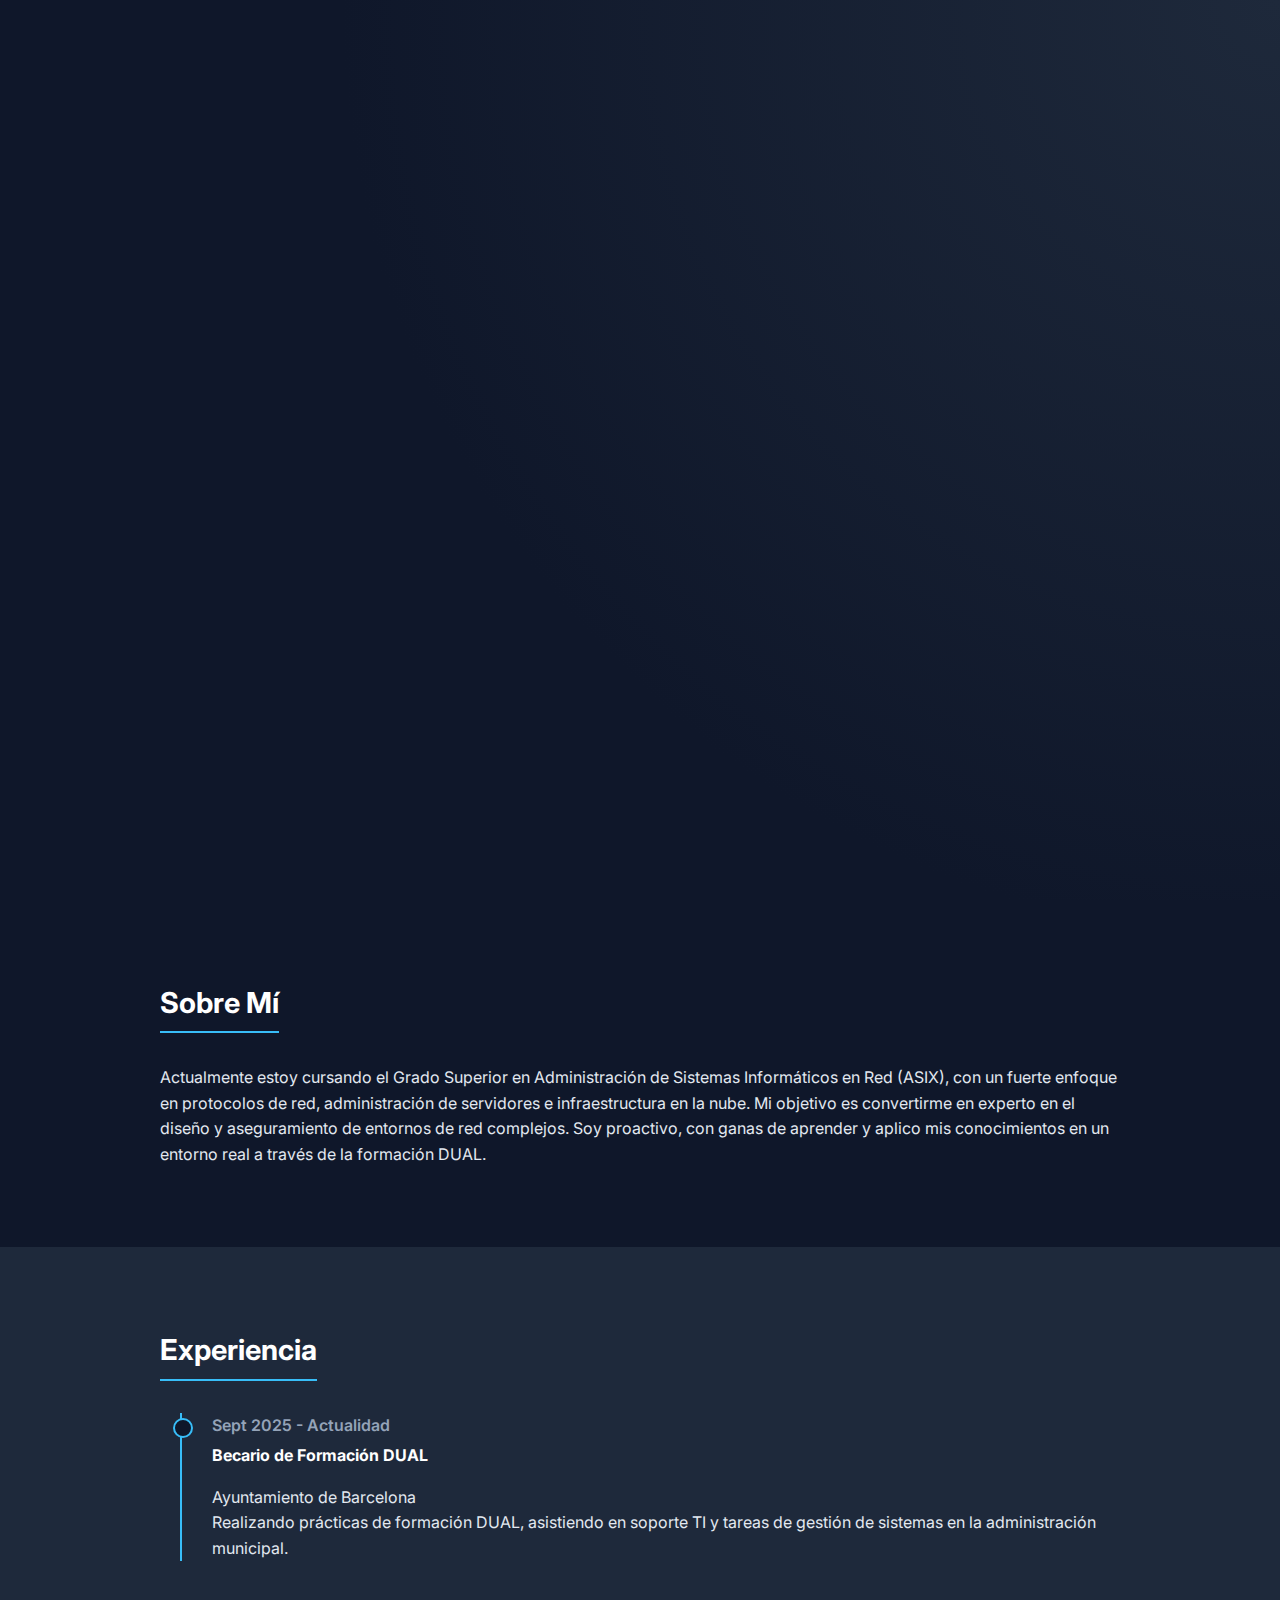
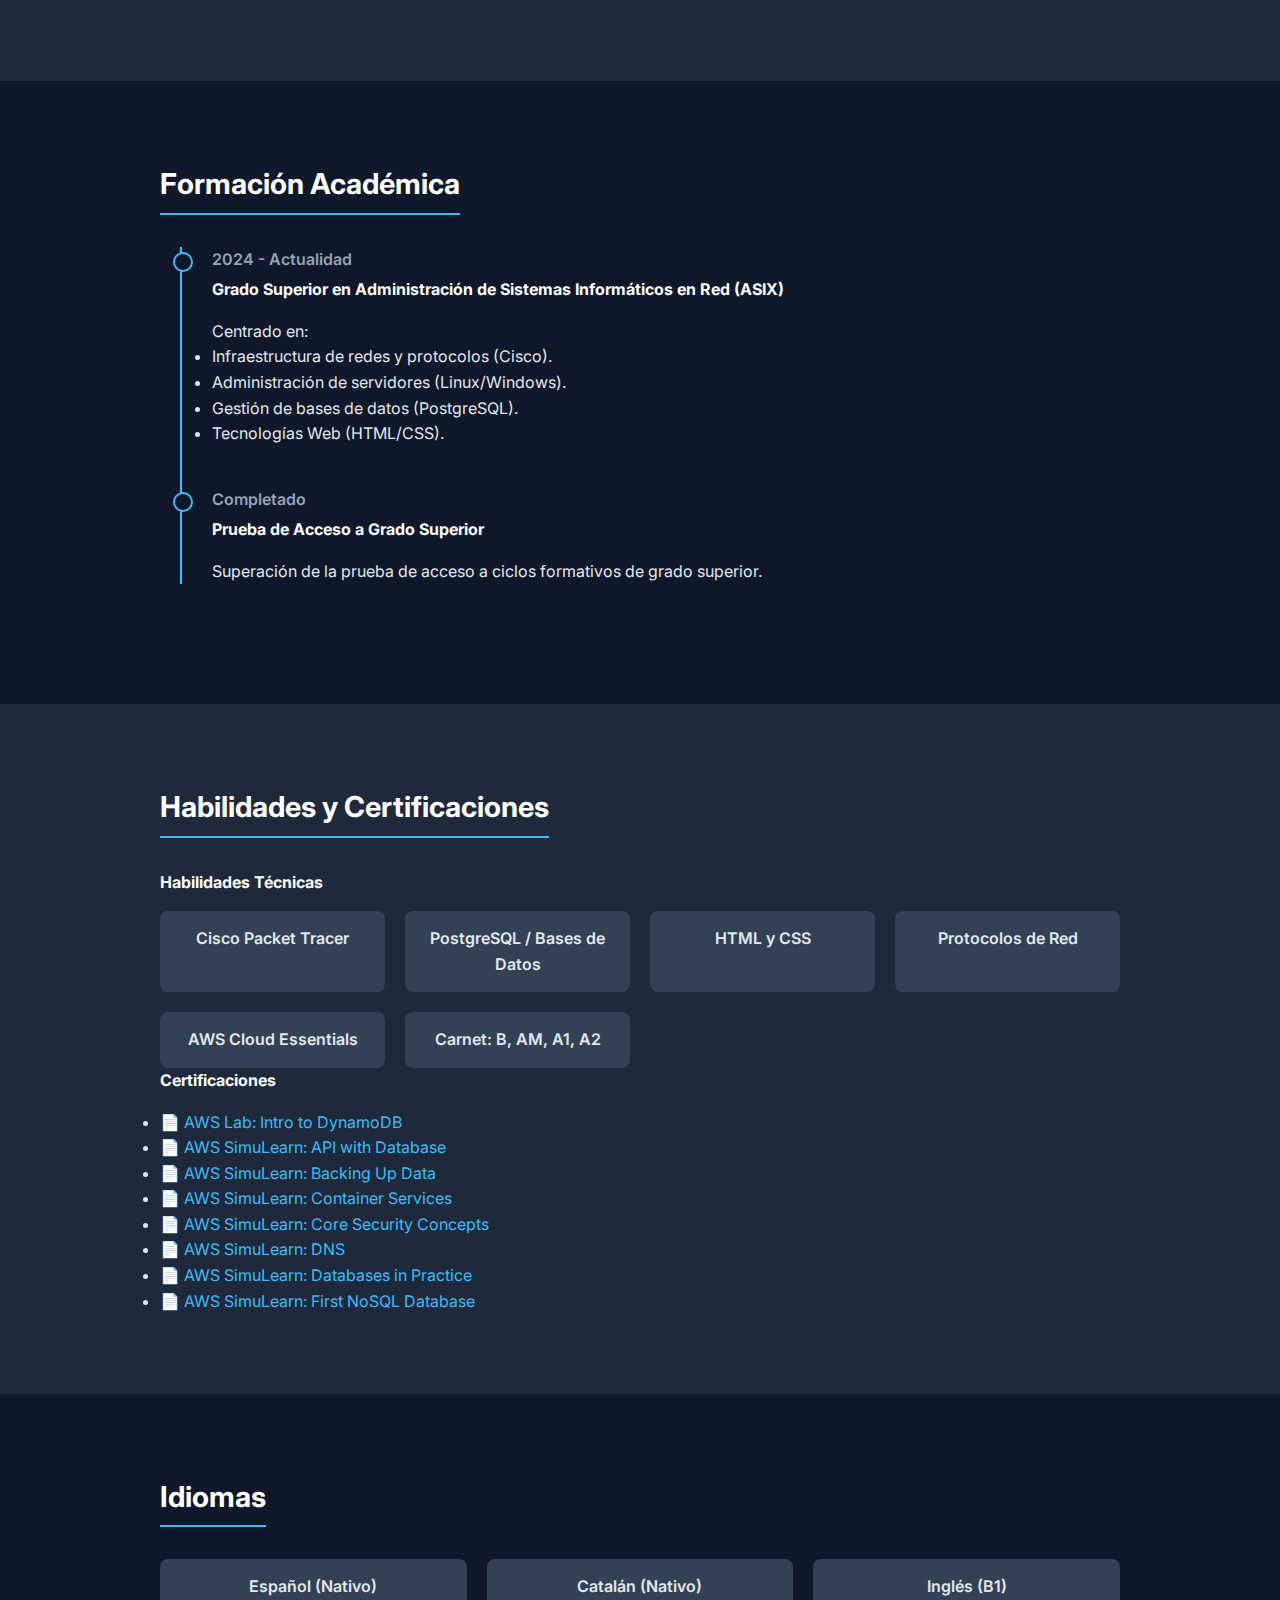
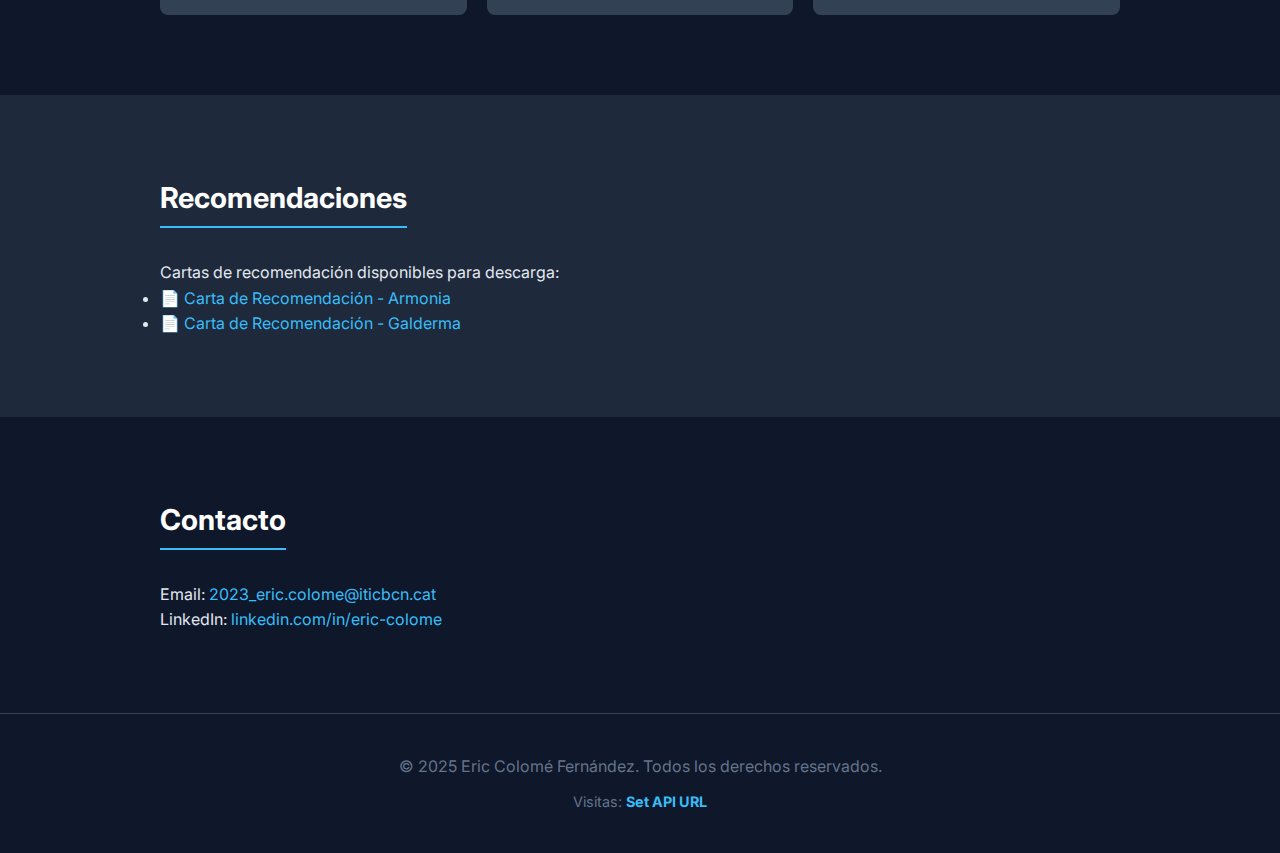
<file: index.html>
<!DOCTYPE html>
<html lang="es">

<head>
    <meta charset="UTF-8">
    <meta name="viewport" content="width=device-width, initial-scale=1.0">
    <title>Eric Colomé Fernández | CV</title>
    <link rel="preconnect" href="https://fonts.googleapis.com">
    <link rel="preconnect" href="https://fonts.gstatic.com" crossorigin>
    <link href="https://fonts.googleapis.com/css2?family=Inter:wght@300;400;600;700&display=swap" rel="stylesheet">
    <link rel="stylesheet" href="style.css">
</head>

<body>
    <header class="hero">
        <div class="container">
            <img src="fotocv_projecte.jpg" alt="Eric Colomé Fernández" class="profile-photo fade-in">
            <h1 class="fade-in">Eric Colomé Fernández</h1>
            <h2 class="fade-in delay-1">Administrador de Sistemas en Red | Estudiante ASIX</h2>
            <p class="fade-in delay-2">Apasionado por la Administración de Redes, Cloud Computing y la Seguridad de
                Sistemas.</p>
            <div class="hero-btns fade-in delay-3">
                <a href="#contact" class="btn btn-primary">Contactar</a>
                <a href="#experience" class="btn btn-secondary">Experiencia</a>
            </div>
        </div>
    </header>

    <section id="about" class="section">
        <div class="container">
            <h3 class="section-title">Sobre Mí</h3>
            <p>Actualmente estoy cursando el Grado Superior en Administración de Sistemas Informáticos en Red (ASIX),
                con un fuerte enfoque en protocolos de red, administración de servidores e infraestructura en la nube.
                Mi objetivo es convertirme en experto en el diseño y aseguramiento de entornos de red complejos. Soy
                proactivo, con ganas de aprender y aplico mis conocimientos en un entorno real a través de la formación
                DUAL.</p>
        </div>
    </section>

    <section id="experience" class="section alt-bg">
        <div class="container">
            <h3 class="section-title">Experiencia</h3>
            <div class="timeline">
                <div class="timeline-item">
                    <div class="timeline-date">Sept 2025 - Actualidad</div>
                    <div class="timeline-content">
                        <h4>Becario de Formación DUAL</h4>
                        <span class="company">Ayuntamiento de Barcelona</span>
                        <p>Realizando prácticas de formación DUAL, asistiendo en soporte TI y tareas de gestión de
                            sistemas en la administración municipal.</p>
                    </div>
                </div>
            </div>
        </div>
    </section>

    <section id="education" class="section">
        <div class="container">
            <h3 class="section-title">Formación Académica</h3>
            <div class="timeline">
                <div class="timeline-item">
                    <div class="timeline-date">2024 - Actualidad</div>
                    <div class="timeline-content">
                        <h4>Grado Superior en Administración de Sistemas Informáticos en Red (ASIX)</h4>
                        <p>Centrado en:</p>
                        <ul class="education-list">
                            <li>Infraestructura de redes y protocolos (Cisco).</li>
                            <li>Administración de servidores (Linux/Windows).</li>
                            <li>Gestión de bases de datos (PostgreSQL).</li>
                            <li>Tecnologías Web (HTML/CSS).</li>
                        </ul>
                    </div>
                </div>
                <div class="timeline-item">
                    <div class="timeline-date">Completado</div>
                    <div class="timeline-content">
                        <h4>Prueba de Acceso a Grado Superior</h4>
                        <p>Superación de la prueba de acceso a ciclos formativos de grado superior.</p>
                    </div>
                </div>
            </div>
        </div>
    </section>

    <section id="skills" class="section alt-bg">
        <div class="container">
            <h3 class="section-title">Habilidades y Certificaciones</h3>

            <h4 class="subsection-title">Habilidades Técnicas</h4>
            <div class="skills-grid">
                <div class="skill-card">Cisco Packet Tracer</div>
                <div class="skill-card">PostgreSQL / Bases de Datos</div>
                <div class="skill-card">HTML y CSS</div>
                <div class="skill-card">Protocolos de Red</div>
                <div class="skill-card">AWS Cloud Essentials</div>
                <div class="skill-card">Carnet: B, AM, A1, A2</div>
            </div>

            <div class="certifications-container">
                <h4 class="subsection-title">Certificaciones</h4>
                <ul class="file-list">
                    <li><a href="AWS Lab Introduction to Amazon DynamoDB.pdf" target="_blank">📄 AWS Lab: Intro to
                            DynamoDB</a></li>
                    <li><a href="AWS SimuLearn API with Database.pdf" target="_blank">📄 AWS SimuLearn: API with
                            Database</a></li>
                    <li><a href="AWS SimuLearn Backing Up Data.pdf" target="_blank">📄 AWS SimuLearn: Backing Up
                            Data</a></li>
                    <li><a href="AWS SimuLearn Container Services.pdf" target="_blank">📄 AWS SimuLearn: Container
                            Services</a></li>
                    <li><a href="AWS SimuLearn Core Security Concepts.pdf" target="_blank">📄 AWS SimuLearn: Core
                            Security Concepts</a></li>
                    <li><a href="AWS SimuLearn DNS.pdf" target="_blank">📄 AWS SimuLearn: DNS</a></li>
                    <li><a href="AWS SimuLearn Databases in Practice.pdf" target="_blank">📄 AWS SimuLearn: Databases in
                            Practice</a></li>
                    <li><a href="AWS SimuLearn First NoSQL Database.pdf" target="_blank">📄 AWS SimuLearn: First NoSQL
                            Database</a></li>
                </ul>
            </div>
        </div>
    </section>

    <section id="languages" class="section">
        <div class="container">
            <h3 class="section-title">Idiomas</h3>
            <div class="skills-grid">
                <div class="skill-card">Español (Nativo)</div>
                <div class="skill-card">Catalán (Nativo)</div>
                <div class="skill-card">Inglés (B1)</div>
            </div>
        </div>
    </section>

    <section id="recommendations" class="section alt-bg">
        <div class="container">
            <h3 class="section-title">Recomendaciones</h3>
            <p>Cartas de recomendación disponibles para descarga:</p>
            <ul class="file-list">
                <li><a href="Recomendación_Armonia_Eric_Colomé_Fernández.pdf" target="_blank">📄 Carta de Recomendación
                        - Armonia</a></li>
                <li><a href="Recomendación_Galderma_Eric_Colomé_Fernández.pdf" target="_blank">📄 Carta de Recomendación
                        - Galderma</a></li>
            </ul>
        </div>
    </section>

    <section id="contact" class="section">
        <div class="container">
            <h3 class="section-title">Contacto</h3>
            <div class="contact-info">
                <p>Email: <a href="mailto:2023_eric.colome@iticbcn.cat">2023_eric.colome@iticbcn.cat</a></p>
                <p>LinkedIn: <a href="#">linkedin.com/in/eric-colome</a></p>
            </div>
        </div>
    </section>

    <footer>
        <div class="container">
            <p>&copy; 2025 Eric Colomé Fernández. Todos los derechos reservados.</p>
            <p class="visit-counter">Visitas: <span id="counter">Cargando...</span></p>
        </div>
    </footer>

    <script src="script.js"></script>
</body>

</html>
</file>
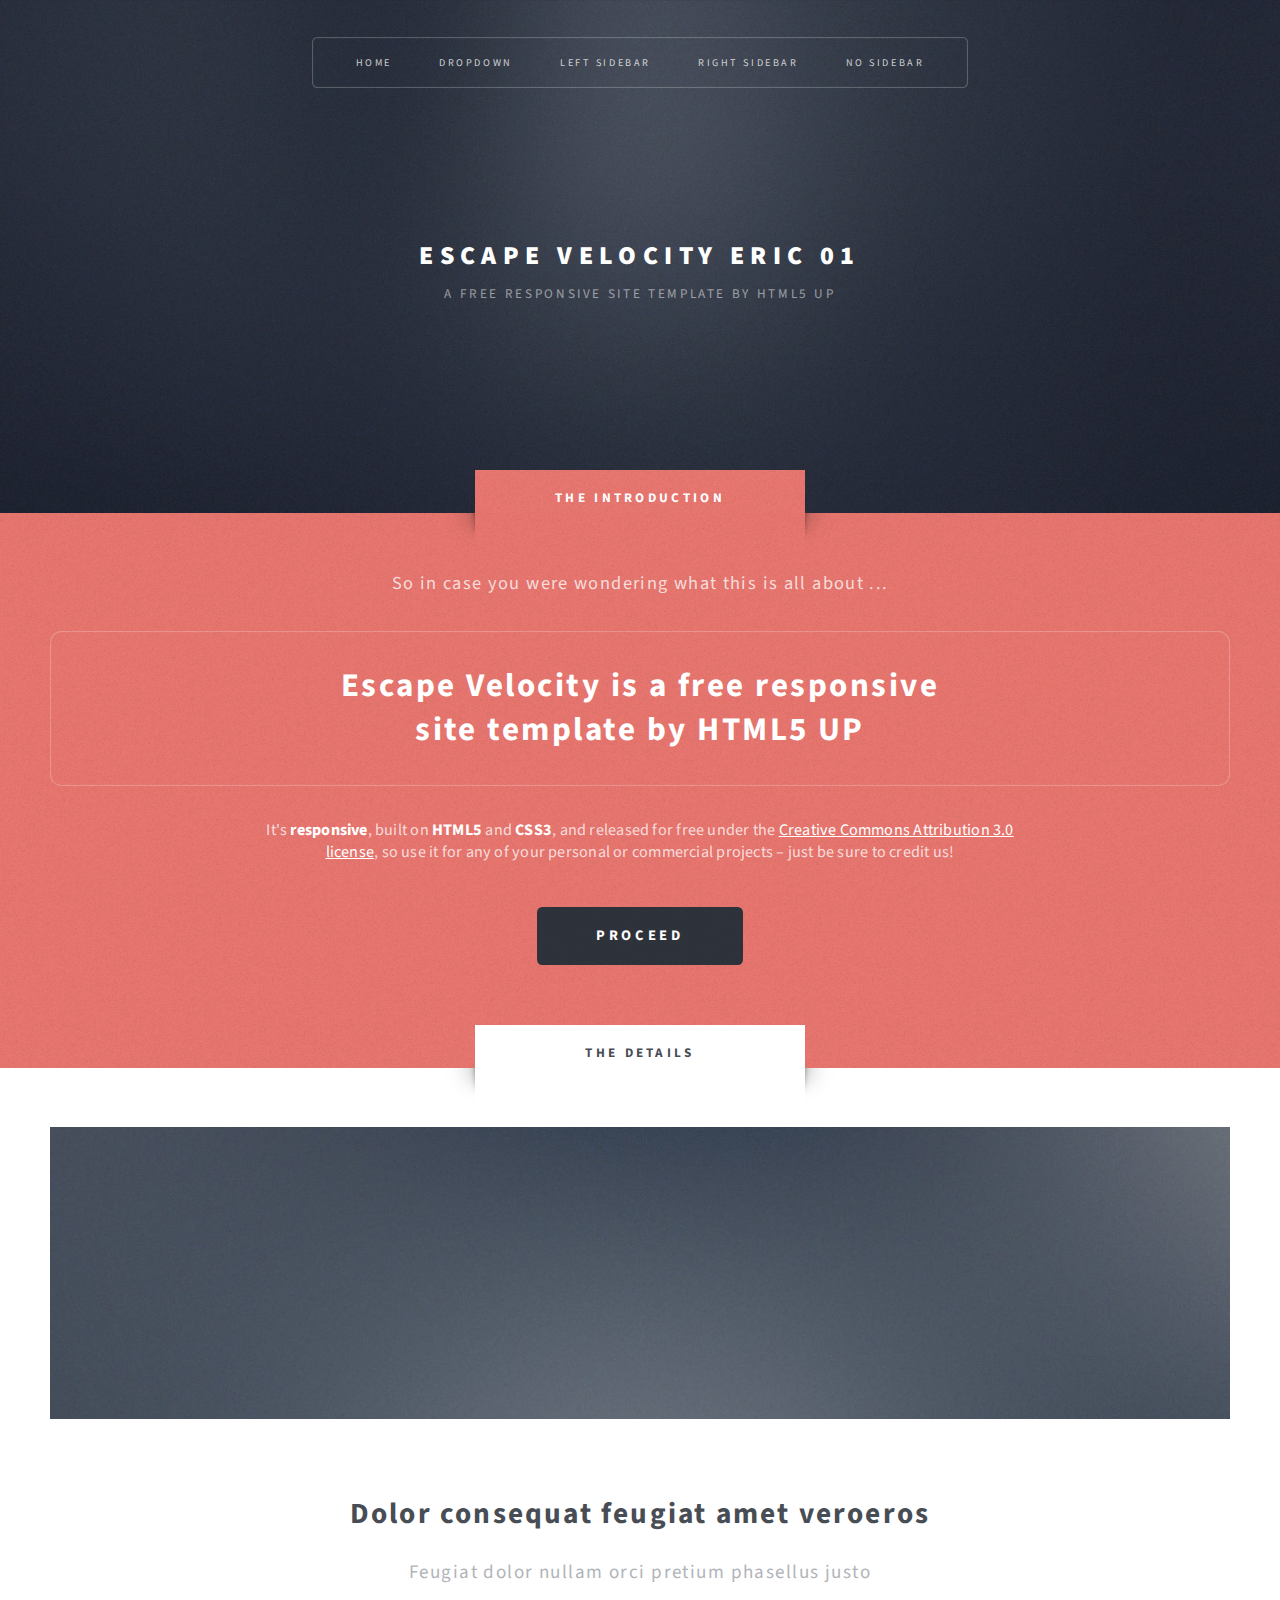
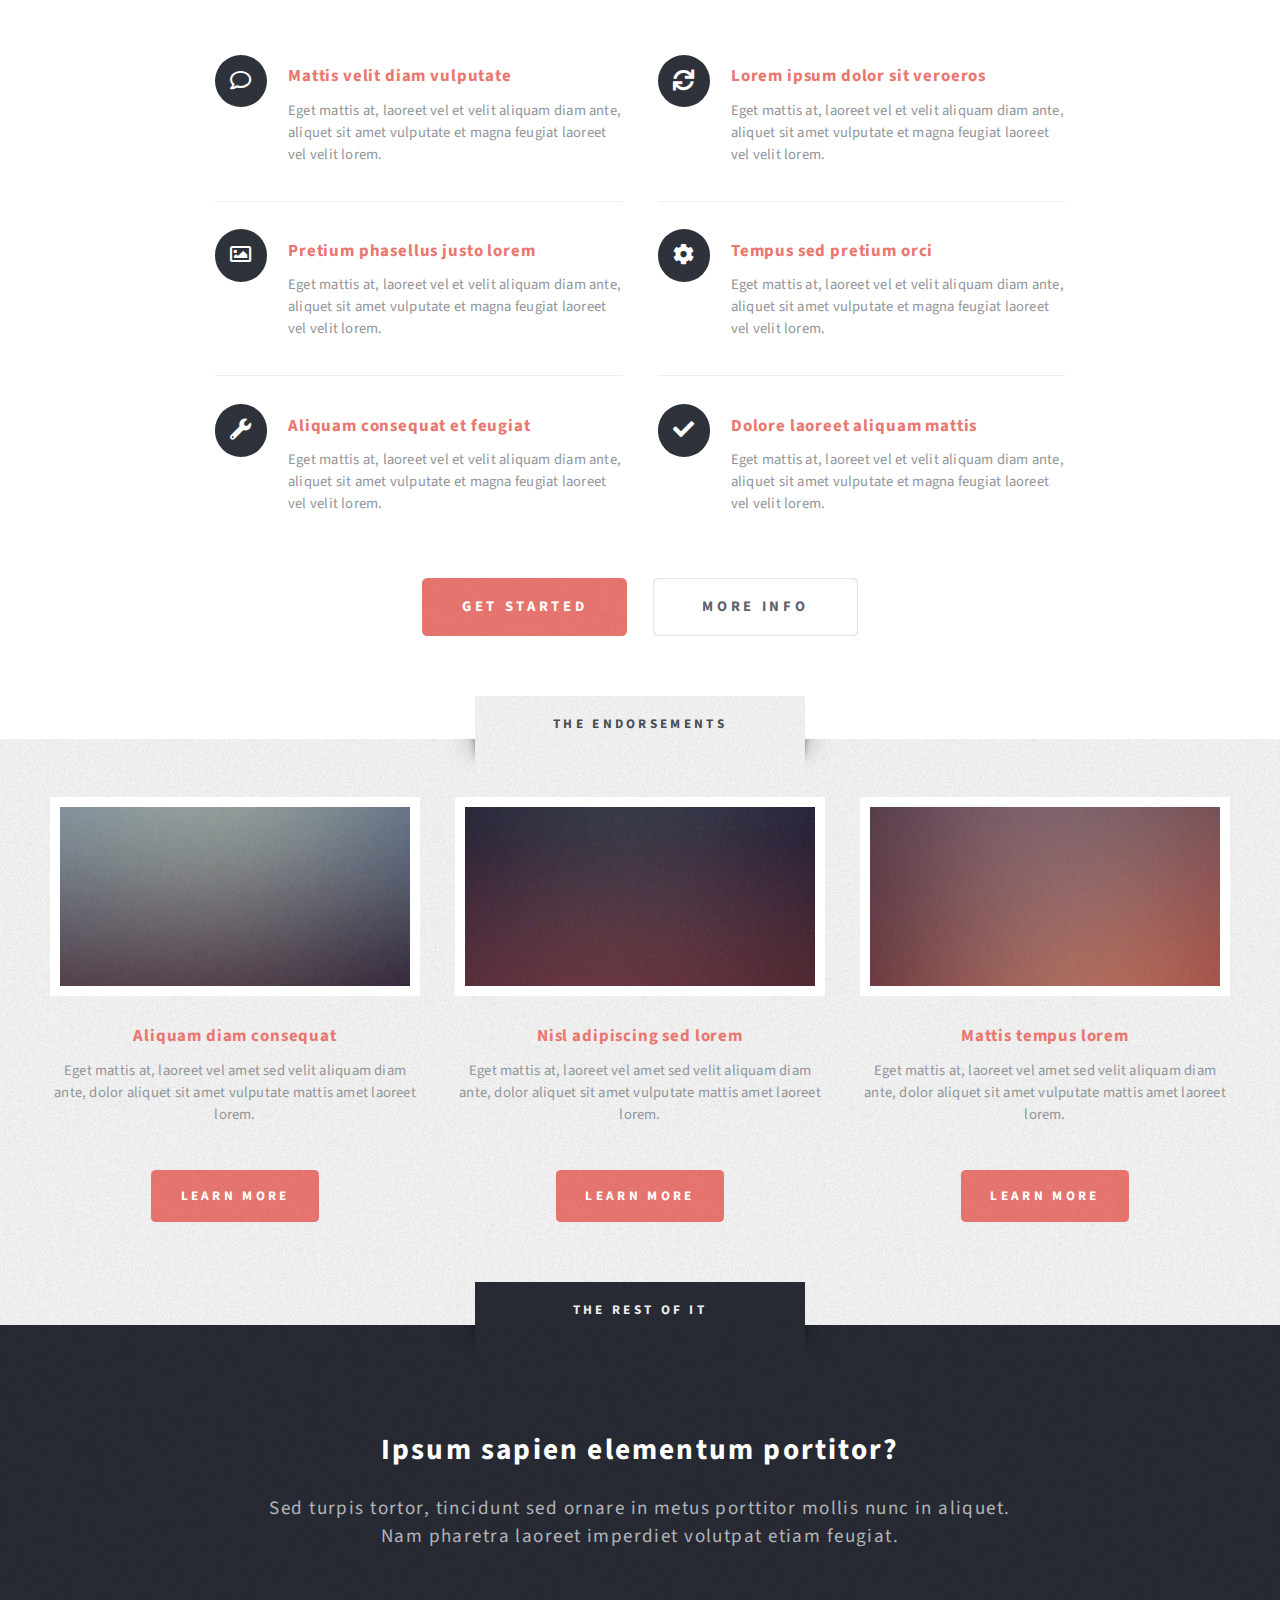
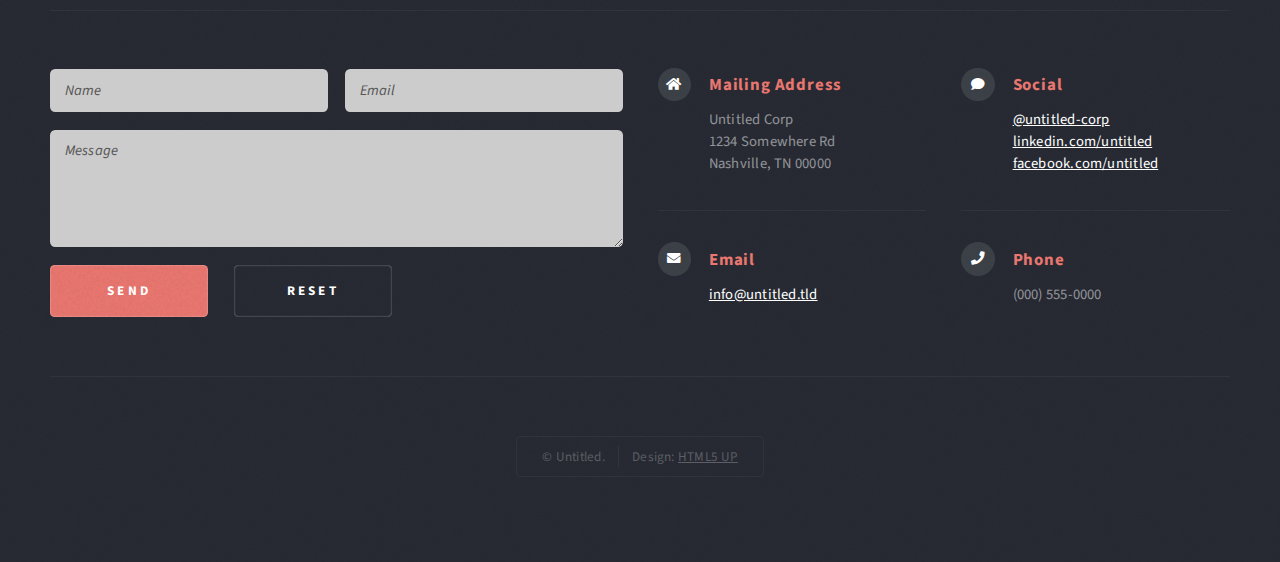
<file: html5up-escape-velocity/index.html>
<!DOCTYPE HTML>
<!--
	Escape Velocity by HTML5 UP
	html5up.net | @ajlkn
	Free for personal and commercial use under the CCA 3.0 license (html5up.net/license)
-->
<html>
	<head>
		<title>Escape Velocity by HTML5 UP</title>
		<meta charset="utf-8" />
		<meta name="viewport" content="width=device-width, initial-scale=1, user-scalable=no" />
		<link rel="stylesheet" href="assets/css/main.css" />
	</head>
	<body class="homepage is-preload">
		<div id="page-wrapper">

			<!-- Header -->
				<section id="header" class="wrapper">

					<!-- Logo -->
						<div id="logo">
							<h1><a href="index.html">Escape Velocity Eric 01</a></h1>
							<p>A free responsive site template by HTML5 UP</p>
						</div>

					<!-- Nav -->
						<nav id="nav">
							<ul>
								<li class="current"><a href="index.html">Home</a></li>
								<li>
									<a href="#">Dropdown</a>
									<ul>
										<li><a href="#">Lorem ipsum</a></li>
										<li><a href="#">Magna veroeros</a></li>
										<li><a href="#">Etiam nisl</a></li>
										<li>
											<a href="#">Sed consequat</a>
											<ul>
												<li><a href="#">Lorem dolor</a></li>
												<li><a href="#">Amet consequat</a></li>
												<li><a href="#">Magna phasellus</a></li>
												<li><a href="#">Etiam nisl</a></li>
												<li><a href="#">Sed feugiat</a></li>
											</ul>
										</li>
										<li><a href="#">Nisl tempus</a></li>
									</ul>
								</li>
								<li><a href="left-sidebar.html">Left Sidebar</a></li>
								<li><a href="right-sidebar.html">Right Sidebar</a></li>
								<li><a href="no-sidebar.html">No Sidebar</a></li>
							</ul>
						</nav>

				</section>

			<!-- Intro -->
				<section id="intro" class="wrapper style1">
					<div class="title">The Introduction</div>
					<div class="container">
						<p class="style1">So in case you were wondering what this is all about ...</p>
						<p class="style2">
							Escape Velocity is a free responsive<br class="mobile-hide" />
							site template by <a href="http://html5up.net" class="nobr">HTML5 UP</a>
						</p>
						<p class="style3">It's <strong>responsive</strong>, built on <strong>HTML5</strong> and <strong>CSS3</strong>, and released for
						free under the <a href="http://html5up.net/license">Creative Commons Attribution 3.0 license</a>, so use it for any of
						your personal or commercial projects &ndash; just be sure to credit us!</p>
						<ul class="actions">
							<li><a href="#" class="button style3 large">Proceed</a></li>
						</ul>
					</div>
				</section>

			<!-- Main -->
				<section id="main" class="wrapper style2">
					<div class="title">The Details</div>
					<div class="container">

						<!-- Image -->
							<a href="#" class="image featured">
								<img src="images/pic01.jpg" alt="" />
							</a>

						<!-- Features -->
							<section id="features">
								<header class="style1">
									<h2>Dolor consequat feugiat amet veroeros</h2>
									<p>Feugiat dolor nullam orci pretium phasellus justo</p>
								</header>
								<div class="feature-list">
									<div class="row">
										<div class="col-6 col-12-medium">
											<section>
												<h3 class="icon fa-comment">Mattis velit diam vulputate</h3>
												<p>Eget mattis at, laoreet vel et velit aliquam diam ante, aliquet sit amet vulputate et magna feugiat laoreet vel velit lorem.</p>
											</section>
										</div>
										<div class="col-6 col-12-medium">
											<section>
												<h3 class="icon solid fa-sync">Lorem ipsum dolor sit veroeros</h3>
												<p>Eget mattis at, laoreet vel et velit aliquam diam ante, aliquet sit amet vulputate et magna feugiat laoreet vel velit lorem.</p>
											</section>
										</div>
										<div class="col-6 col-12-medium">
											<section>
												<h3 class="icon fa-image">Pretium phasellus justo lorem</h3>
												<p>Eget mattis at, laoreet vel et velit aliquam diam ante, aliquet sit amet vulputate et magna feugiat laoreet vel velit lorem.</p>
											</section>
										</div>
										<div class="col-6 col-12-medium">
											<section>
												<h3 class="icon solid fa-cog">Tempus sed pretium orci</h3>
												<p>Eget mattis at, laoreet vel et velit aliquam diam ante, aliquet sit amet vulputate et magna feugiat laoreet vel velit lorem.</p>
											</section>
										</div>
										<div class="col-6 col-12-medium">
											<section>
												<h3 class="icon solid fa-wrench">Aliquam consequat et feugiat</h3>
												<p>Eget mattis at, laoreet vel et velit aliquam diam ante, aliquet sit amet vulputate et magna feugiat laoreet vel velit lorem.</p>
											</section>
										</div>
										<div class="col-6 col-12-medium">
											<section>
												<h3 class="icon solid fa-check">Dolore laoreet aliquam mattis</h3>
												<p>Eget mattis at, laoreet vel et velit aliquam diam ante, aliquet sit amet vulputate et magna feugiat laoreet vel velit lorem.</p>
											</section>
										</div>
									</div>
								</div>
								<ul class="actions special">
									<li><a href="#" class="button style1 large">Get Started</a></li>
									<li><a href="#" class="button style2 large">More Info</a></li>
								</ul>
							</section>

					</div>
				</section>

			<!-- Highlights -->
				<section id="highlights" class="wrapper style3">
					<div class="title">The Endorsements</div>
					<div class="container">
						<div class="row aln-center">
							<div class="col-4 col-12-medium">
								<section class="highlight">
									<a href="#" class="image featured"><img src="images/pic02.jpg" alt="" /></a>
									<h3><a href="#">Aliquam diam consequat</a></h3>
									<p>Eget mattis at, laoreet vel amet sed velit aliquam diam ante, dolor aliquet sit amet vulputate mattis amet laoreet lorem.</p>
									<ul class="actions">
										<li><a href="#" class="button style1">Learn More</a></li>
									</ul>
								</section>
							</div>
							<div class="col-4 col-12-medium">
								<section class="highlight">
									<a href="#" class="image featured"><img src="images/pic03.jpg" alt="" /></a>
									<h3><a href="#">Nisl adipiscing sed lorem</a></h3>
									<p>Eget mattis at, laoreet vel amet sed velit aliquam diam ante, dolor aliquet sit amet vulputate mattis amet laoreet lorem.</p>
									<ul class="actions">
										<li><a href="#" class="button style1">Learn More</a></li>
									</ul>
								</section>
							</div>
							<div class="col-4 col-12-medium">
								<section class="highlight">
									<a href="#" class="image featured"><img src="images/pic04.jpg" alt="" /></a>
									<h3><a href="#">Mattis tempus lorem</a></h3>
									<p>Eget mattis at, laoreet vel amet sed velit aliquam diam ante, dolor aliquet sit amet vulputate mattis amet laoreet lorem.</p>
									<ul class="actions">
										<li><a href="#" class="button style1">Learn More</a></li>
									</ul>
								</section>
							</div>
						</div>
					</div>
				</section>

			<!-- Footer -->
				<section id="footer" class="wrapper">
					<div class="title">The Rest Of It</div>
					<div class="container">
						<header class="style1">
							<h2>Ipsum sapien elementum portitor?</h2>
							<p>
								Sed turpis tortor, tincidunt sed ornare in metus porttitor mollis nunc in aliquet.<br />
								Nam pharetra laoreet imperdiet volutpat etiam feugiat.
							</p>
						</header>
						<div class="row">
							<div class="col-6 col-12-medium">

								<!-- Contact Form -->
									<section>
										<form method="post" action="#">
											<div class="row gtr-50">
												<div class="col-6 col-12-small">
													<input type="text" name="name" id="contact-name" placeholder="Name" />
												</div>
												<div class="col-6 col-12-small">
													<input type="text" name="email" id="contact-email" placeholder="Email" />
												</div>
												<div class="col-12">
													<textarea name="message" id="contact-message" placeholder="Message" rows="4"></textarea>
												</div>
												<div class="col-12">
													<ul class="actions">
														<li><input type="submit" class="style1" value="Send" /></li>
														<li><input type="reset" class="style2" value="Reset" /></li>
													</ul>
												</div>
											</div>
										</form>
									</section>

							</div>
							<div class="col-6 col-12-medium">

								<!-- Contact -->
									<section class="feature-list small">
										<div class="row">
											<div class="col-6 col-12-small">
												<section>
													<h3 class="icon solid fa-home">Mailing Address</h3>
													<p>
														Untitled Corp<br />
														1234 Somewhere Rd<br />
														Nashville, TN 00000
													</p>
												</section>
											</div>
											<div class="col-6 col-12-small">
												<section>
													<h3 class="icon solid fa-comment">Social</h3>
													<p>
														<a href="#">@untitled-corp</a><br />
														<a href="#">linkedin.com/untitled</a><br />
														<a href="#">facebook.com/untitled</a>
													</p>
												</section>
											</div>
											<div class="col-6 col-12-small">
												<section>
													<h3 class="icon solid fa-envelope">Email</h3>
													<p>
														<a href="#">info@untitled.tld</a>
													</p>
												</section>
											</div>
											<div class="col-6 col-12-small">
												<section>
													<h3 class="icon solid fa-phone">Phone</h3>
													<p>
														(000) 555-0000
													</p>
												</section>
											</div>
										</div>
									</section>

							</div>
						</div>
						<div id="copyright">
							<ul>
								<li>&copy; Untitled.</li><li>Design: <a href="http://html5up.net">HTML5 UP</a></li>
							</ul>
						</div>
					</div>
				</section>

		</div>

		<!-- Scripts -->
			<script src="assets/js/jquery.min.js"></script>
			<script src="assets/js/jquery.dropotron.min.js"></script>
			<script src="assets/js/browser.min.js"></script>
			<script src="assets/js/breakpoints.min.js"></script>
			<script src="assets/js/util.js"></script>
			<script src="assets/js/main.js"></script>

	</body>
</html>
</file>
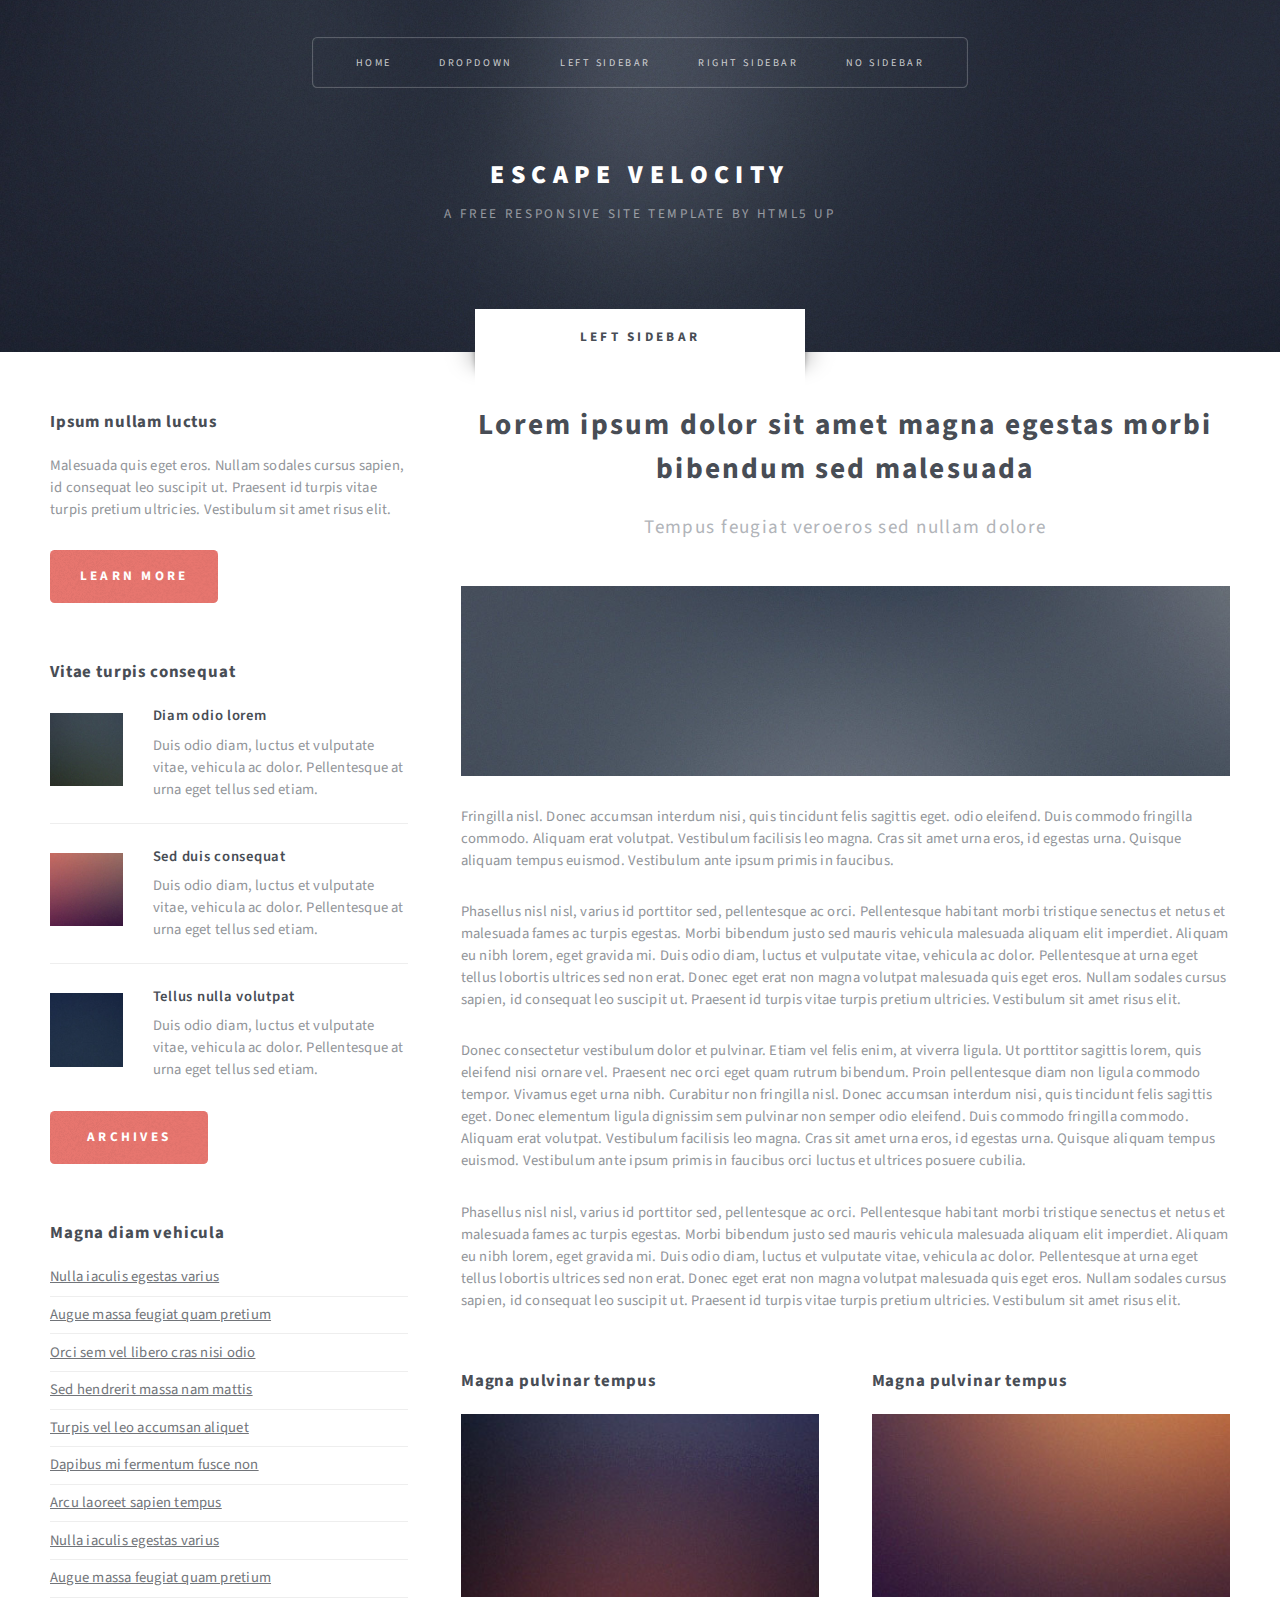
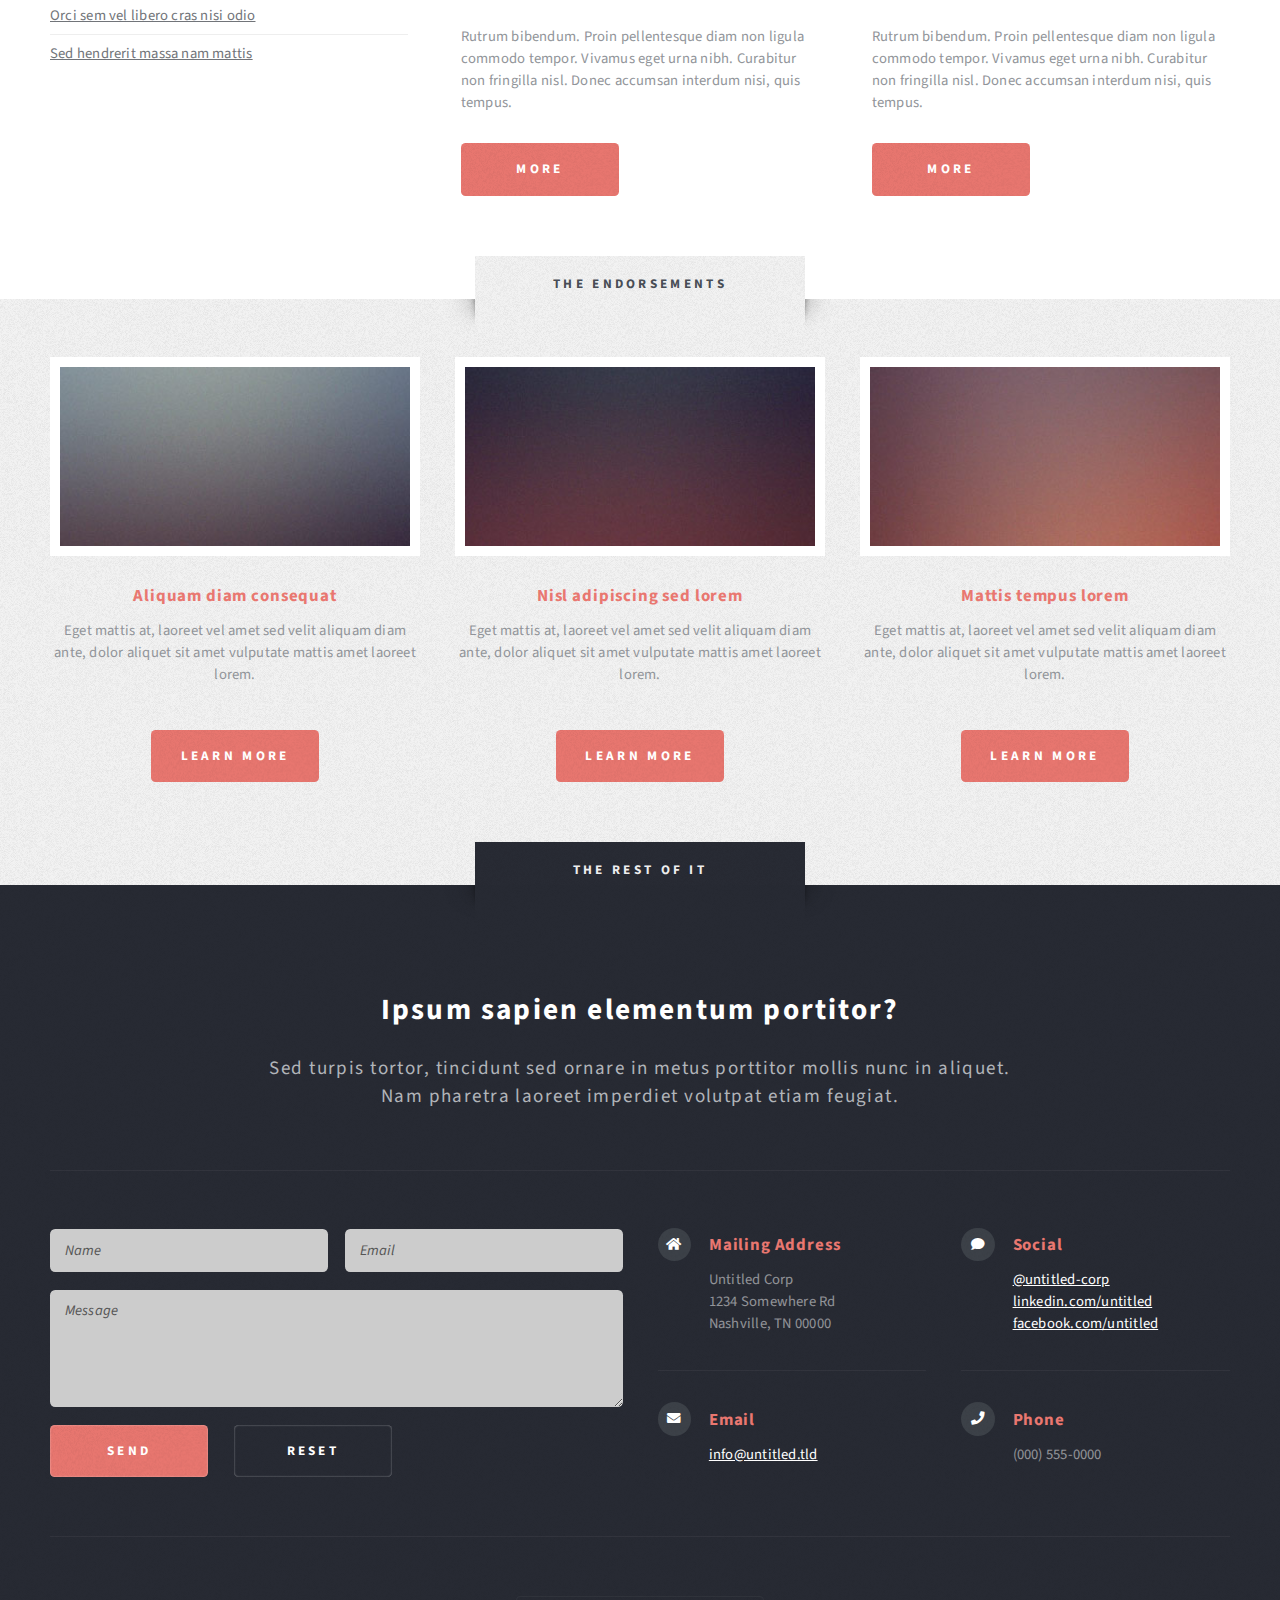
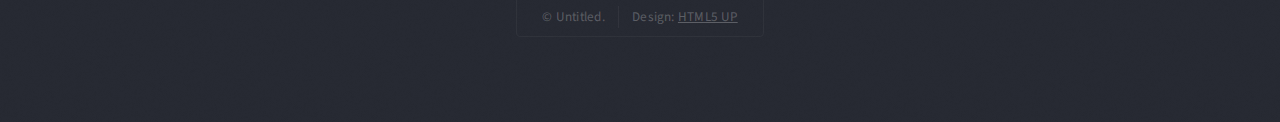
<file: html5up-escape-velocity/left-sidebar.html>
<!DOCTYPE HTML>
<!--
	Escape Velocity by HTML5 UP
	html5up.net | @ajlkn
	Free for personal and commercial use under the CCA 3.0 license (html5up.net/license)
-->
<html>
	<head>
		<title>Left Sidebar - Escape Velocity by HTML5 UP</title>
		<meta charset="utf-8" />
		<meta name="viewport" content="width=device-width, initial-scale=1, user-scalable=no" />
		<link rel="stylesheet" href="assets/css/main.css" />
	</head>
	<body class="left-sidebar is-preload">
		<div id="page-wrapper">

			<!-- Header -->
				<section id="header" class="wrapper">

					<!-- Logo -->
						<div id="logo">
							<h1><a href="index.html">Escape Velocity</a></h1>
							<p>A free responsive site template by HTML5 UP</p>
						</div>

					<!-- Nav -->
						<nav id="nav">
							<ul>
								<li><a href="index.html">Home</a></li>
								<li>
									<a href="#">Dropdown</a>
									<ul>
										<li><a href="#">Lorem ipsum</a></li>
										<li><a href="#">Magna veroeros</a></li>
										<li><a href="#">Etiam nisl</a></li>
										<li>
											<a href="#">Sed consequat</a>
											<ul>
												<li><a href="#">Lorem dolor</a></li>
												<li><a href="#">Amet consequat</a></li>
												<li><a href="#">Magna phasellus</a></li>
												<li><a href="#">Etiam nisl</a></li>
												<li><a href="#">Sed feugiat</a></li>
											</ul>
										</li>
										<li><a href="#">Nisl tempus</a></li>
									</ul>
								</li>
								<li class="current"><a href="left-sidebar.html">Left Sidebar</a></li>
								<li><a href="right-sidebar.html">Right Sidebar</a></li>
								<li><a href="no-sidebar.html">No Sidebar</a></li>
							</ul>
						</nav>

				</section>

			<!-- Main -->
				<section id="main" class="wrapper style2">
					<div class="title">Left Sidebar</div>
					<div class="container">
						<div class="row gtr-150">
							<div class="col-4 col-12-medium">

								<!-- Sidebar -->
									<div id="sidebar">
										<section class="box">
											<header>
												<h2>Ipsum nullam luctus</h2>
											</header>
											<p>Malesuada quis eget eros. Nullam sodales cursus sapien, id consequat
											leo suscipit ut. Praesent id turpis vitae turpis pretium ultricies. Vestibulum sit
											amet risus elit.</p>
											<a href="#" class="button style1">Learn More</a>
										</section>
										<section class="box">
											<header>
												<h2>Vitae turpis consequat</h2>
											</header>
											<ul class="style2">
												<li>
													<article class="box post-excerpt">
														<a href="#" class="image left"><img src="images/pic08.jpg" alt="" /></a>
														<h3><a href="#">Diam odio lorem</a></h3>
														<p>Duis odio diam, luctus et vulputate vitae, vehicula ac dolor. Pellentesque at urna eget tellus sed etiam.</p>
													</article>
												</li>
												<li>
													<article class="box post-excerpt">
														<a href="#" class="image left"><img src="images/pic09.jpg" alt="" /></a>
														<h3><a href="#">Sed duis consequat</a></h3>
														<p>Duis odio diam, luctus et vulputate vitae, vehicula ac dolor. Pellentesque at urna eget tellus sed etiam.</p>
													</article>
												</li>
												<li>
													<article class="box post-excerpt">
														<a href="#" class="image left"><img src="images/pic10.jpg" alt="" /></a>
														<h3><a href="#">Tellus nulla volutpat</a></h3>
														<p>Duis odio diam, luctus et vulputate vitae, vehicula ac dolor. Pellentesque at urna eget tellus sed etiam.</p>
													</article>
												</li>
											</ul>
											<a href="#" class="button style1">Archives</a>
										</section>
										<section class="box">
											<header>
												<h2>Magna diam vehicula</h2>
											</header>
											<ul class="style3">
												<li><a href="#">Nulla iaculis egestas varius</a></li>
												<li><a href="#">Augue massa feugiat quam pretium</a></li>
												<li><a href="#">Orci sem vel libero cras nisi odio</a></li>
												<li><a href="#">Sed hendrerit massa nam mattis</a></li>
												<li><a href="#">Turpis vel leo accumsan aliquet</a></li>
												<li><a href="#">Dapibus mi fermentum fusce non</a></li>
												<li><a href="#">Arcu laoreet sapien tempus</a></li>
												<li><a href="#">Nulla iaculis egestas varius</a></li>
												<li><a href="#">Augue massa feugiat quam pretium</a></li>
												<li><a href="#">Orci sem vel libero cras nisi odio</a></li>
												<li><a href="#">Sed hendrerit massa nam mattis</a></li>
											</ul>
										</section>
									</div>

							</div>
							<div class="col-8 col-12-medium imp-medium">

								<!-- Content -->
									<div id="content">
										<article class="box post">
											<header class="style1">
												<h2>Lorem ipsum dolor sit amet magna egestas morbi bibendum sed malesuada</h2>
												<p>Tempus feugiat veroeros sed nullam dolore</p>
											</header>
											<a href="#" class="image featured">
												<img src="images/pic01.jpg" alt="" />
											</a>
											<p>Fringilla nisl. Donec accumsan interdum nisi, quis tincidunt felis sagittis eget.
											odio eleifend. Duis commodo fringilla commodo. Aliquam erat volutpat. Vestibulum
											facilisis leo magna. Cras sit amet urna eros, id egestas urna. Quisque aliquam
											tempus euismod. Vestibulum ante ipsum primis in faucibus.</p>
											<p>Phasellus nisl nisl, varius id porttitor sed, pellentesque ac orci. Pellentesque
											habitant morbi tristique senectus et netus et malesuada fames ac turpis egestas. Morbi
											bibendum justo sed mauris vehicula malesuada aliquam elit imperdiet. Aliquam eu nibh
											lorem, eget gravida mi. Duis odio diam, luctus et vulputate vitae, vehicula ac dolor.
											Pellentesque at urna eget tellus lobortis ultrices sed non erat. Donec eget erat non
											magna volutpat malesuada quis eget eros. Nullam sodales cursus sapien, id consequat
											leo suscipit ut. Praesent id turpis vitae turpis pretium ultricies. Vestibulum sit
											amet risus elit.</p>
											<p>Donec consectetur vestibulum dolor et pulvinar. Etiam vel felis enim, at viverra
											ligula. Ut porttitor sagittis lorem, quis eleifend nisi ornare vel. Praesent nec orci
											eget quam rutrum bibendum. Proin pellentesque diam non ligula commodo tempor. Vivamus
											eget urna nibh. Curabitur non fringilla nisl. Donec accumsan interdum nisi, quis
											tincidunt felis sagittis eget. Donec elementum ligula dignissim sem pulvinar non semper
											odio eleifend. Duis commodo fringilla commodo. Aliquam erat volutpat. Vestibulum
											facilisis leo magna. Cras sit amet urna eros, id egestas urna. Quisque aliquam
											tempus euismod. Vestibulum ante ipsum primis in faucibus orci luctus et ultrices
											posuere cubilia.</p>
											<p>Phasellus nisl nisl, varius id porttitor sed, pellentesque ac orci. Pellentesque
											habitant morbi tristique senectus et netus et malesuada fames ac turpis egestas. Morbi
											bibendum justo sed mauris vehicula malesuada aliquam elit imperdiet. Aliquam eu nibh
											lorem, eget gravida mi. Duis odio diam, luctus et vulputate vitae, vehicula ac dolor.
											Pellentesque at urna eget tellus lobortis ultrices sed non erat. Donec eget erat non
											magna volutpat malesuada quis eget eros. Nullam sodales cursus sapien, id consequat
											leo suscipit ut. Praesent id turpis vitae turpis pretium ultricies. Vestibulum sit
											amet risus elit.</p>
										</article>
										<div class="row gtr-150">
											<div class="col-6 col-12-small">
												<section class="box">
													<header>
														<h2>Magna pulvinar tempus</h2>
													</header>
													<a href="#" class="image featured"><img src="images/pic05.jpg" alt="" /></a>
													<p>Rutrum bibendum. Proin pellentesque diam non ligula commodo tempor. Vivamus
													eget urna nibh. Curabitur non fringilla nisl. Donec accumsan interdum nisi, quis
													tempus.</p>
													<a href="#" class="button style1">More</a>
												</section>
											</div>
											<div class="col-6 col-12-small">
												<section class="box">
													<header>
														<h2>Magna pulvinar tempus</h2>
													</header>
													<a href="#" class="image featured"><img src="images/pic06.jpg" alt="" /></a>
													<p>Rutrum bibendum. Proin pellentesque diam non ligula commodo tempor. Vivamus
													eget urna nibh. Curabitur non fringilla nisl. Donec accumsan interdum nisi, quis
													tempus.</p>
													<a href="#" class="button style1">More</a>
												</section>
											</div>
										</div>
									</div>

							</div>
						</div>
					</div>
				</section>

			<!-- Highlights -->
				<section id="highlights" class="wrapper style3">
					<div class="title">The Endorsements</div>
					<div class="container">
						<div class="row aln-center">
							<div class="col-4 col-12-medium">
								<section class="highlight">
									<a href="#" class="image featured"><img src="images/pic02.jpg" alt="" /></a>
									<h3><a href="#">Aliquam diam consequat</a></h3>
									<p>Eget mattis at, laoreet vel amet sed velit aliquam diam ante, dolor aliquet sit amet vulputate mattis amet laoreet lorem.</p>
									<ul class="actions">
										<li><a href="#" class="button style1">Learn More</a></li>
									</ul>
								</section>
							</div>
							<div class="col-4 col-12-medium">
								<section class="highlight">
									<a href="#" class="image featured"><img src="images/pic03.jpg" alt="" /></a>
									<h3><a href="#">Nisl adipiscing sed lorem</a></h3>
									<p>Eget mattis at, laoreet vel amet sed velit aliquam diam ante, dolor aliquet sit amet vulputate mattis amet laoreet lorem.</p>
									<ul class="actions">
										<li><a href="#" class="button style1">Learn More</a></li>
									</ul>
								</section>
							</div>
							<div class="col-4 col-12-medium">
								<section class="highlight">
									<a href="#" class="image featured"><img src="images/pic04.jpg" alt="" /></a>
									<h3><a href="#">Mattis tempus lorem</a></h3>
									<p>Eget mattis at, laoreet vel amet sed velit aliquam diam ante, dolor aliquet sit amet vulputate mattis amet laoreet lorem.</p>
									<ul class="actions">
										<li><a href="#" class="button style1">Learn More</a></li>
									</ul>
								</section>
							</div>
						</div>
					</div>
				</section>

			<!-- Footer -->
				<section id="footer" class="wrapper">
					<div class="title">The Rest Of It</div>
					<div class="container">
						<header class="style1">
							<h2>Ipsum sapien elementum portitor?</h2>
							<p>
								Sed turpis tortor, tincidunt sed ornare in metus porttitor mollis nunc in aliquet.<br />
								Nam pharetra laoreet imperdiet volutpat etiam feugiat.
							</p>
						</header>
						<div class="row">
							<div class="col-6 col-12-medium">

								<!-- Contact Form -->
									<section>
										<form method="post" action="#">
											<div class="row gtr-50">
												<div class="col-6 col-12-small">
													<input type="text" name="name" id="contact-name" placeholder="Name" />
												</div>
												<div class="col-6 col-12-small">
													<input type="text" name="email" id="contact-email" placeholder="Email" />
												</div>
												<div class="col-12">
													<textarea name="message" id="contact-message" placeholder="Message" rows="4"></textarea>
												</div>
												<div class="col-12">
													<ul class="actions">
														<li><input type="submit" class="style1" value="Send" /></li>
														<li><input type="reset" class="style2" value="Reset" /></li>
													</ul>
												</div>
											</div>
										</form>
									</section>

							</div>
							<div class="col-6 col-12-medium">

								<!-- Contact -->
									<section class="feature-list small">
										<div class="row">
											<div class="col-6 col-12-small">
												<section>
													<h3 class="icon solid fa-home">Mailing Address</h3>
													<p>
														Untitled Corp<br />
														1234 Somewhere Rd<br />
														Nashville, TN 00000
													</p>
												</section>
											</div>
											<div class="col-6 col-12-small">
												<section>
													<h3 class="icon solid fa-comment">Social</h3>
													<p>
														<a href="#">@untitled-corp</a><br />
														<a href="#">linkedin.com/untitled</a><br />
														<a href="#">facebook.com/untitled</a>
													</p>
												</section>
											</div>
											<div class="col-6 col-12-small">
												<section>
													<h3 class="icon solid fa-envelope">Email</h3>
													<p>
														<a href="#">info@untitled.tld</a>
													</p>
												</section>
											</div>
											<div class="col-6 col-12-small">
												<section>
													<h3 class="icon solid fa-phone">Phone</h3>
													<p>
														(000) 555-0000
													</p>
												</section>
											</div>
										</div>
									</section>

							</div>
						</div>
						<div id="copyright">
							<ul>
								<li>&copy; Untitled.</li><li>Design: <a href="http://html5up.net">HTML5 UP</a></li>
							</ul>
						</div>
					</div>
				</section>

		</div>

		<!-- Scripts -->
			<script src="assets/js/jquery.min.js"></script>
			<script src="assets/js/jquery.dropotron.min.js"></script>
			<script src="assets/js/browser.min.js"></script>
			<script src="assets/js/breakpoints.min.js"></script>
			<script src="assets/js/util.js"></script>
			<script src="assets/js/main.js"></script>

	</body>
</html>
</file>
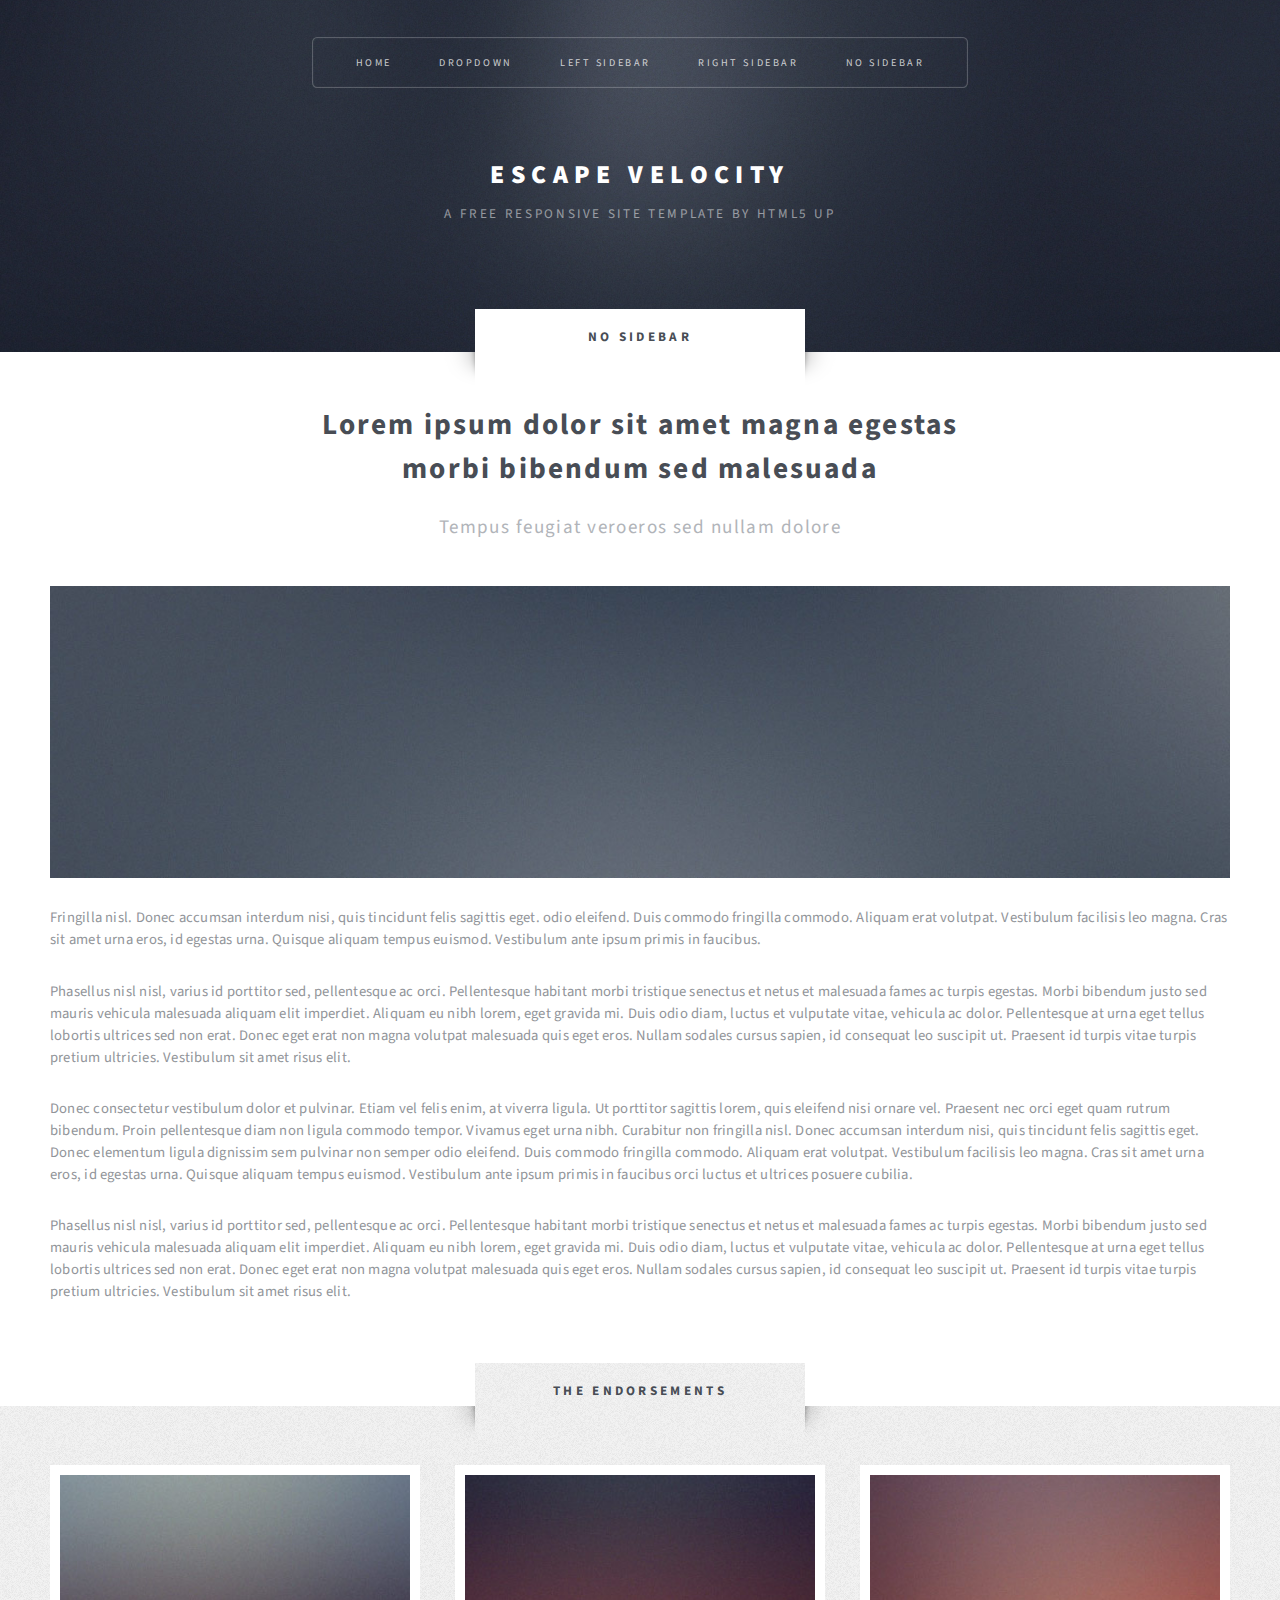
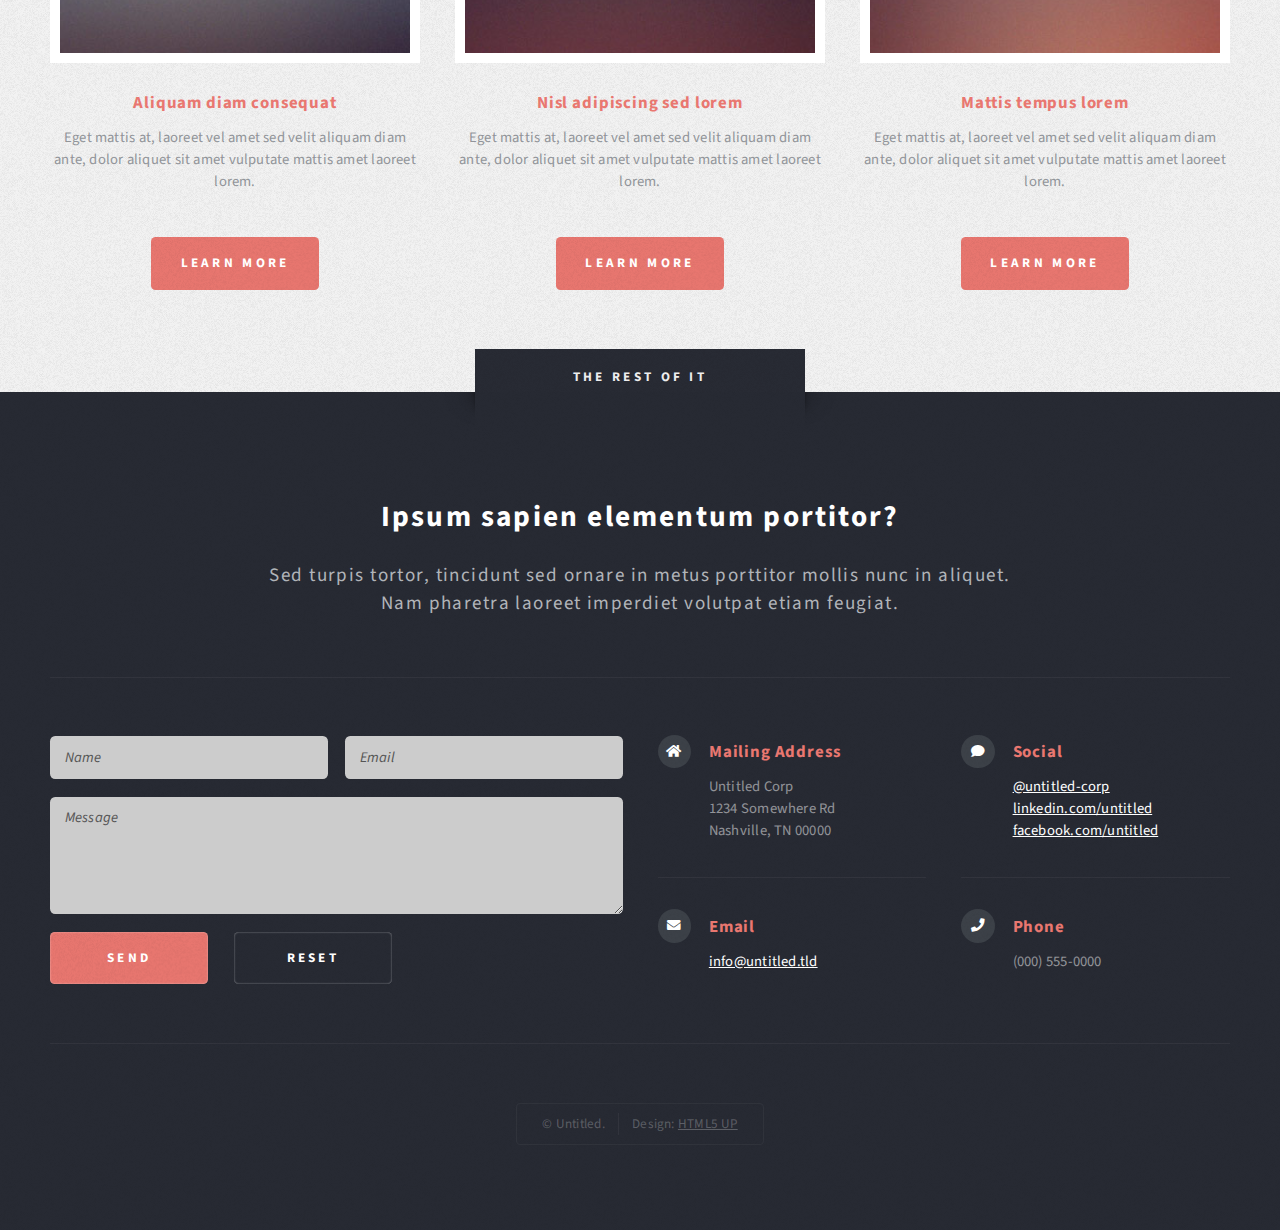
<file: html5up-escape-velocity/no-sidebar.html>
<!DOCTYPE HTML>
<!--
	Escape Velocity by HTML5 UP
	html5up.net | @ajlkn
	Free for personal and commercial use under the CCA 3.0 license (html5up.net/license)
-->
<html>
	<head>
		<title>No Sidebar - Escape Velocity by HTML5 UP</title>
		<meta charset="utf-8" />
		<meta name="viewport" content="width=device-width, initial-scale=1, user-scalable=no" />
		<link rel="stylesheet" href="assets/css/main.css" />
	</head>
	<body class="no-sidebar is-preload">
		<div id="page-wrapper">

			<!-- Header -->
				<section id="header" class="wrapper">

					<!-- Logo -->
						<div id="logo">
							<h1><a href="index.html">Escape Velocity</a></h1>
							<p>A free responsive site template by HTML5 UP</p>
						</div>

					<!-- Nav -->
						<nav id="nav">
							<ul>
								<li><a href="index.html">Home</a></li>
								<li>
									<a href="#">Dropdown</a>
									<ul>
										<li><a href="#">Lorem ipsum</a></li>
										<li><a href="#">Magna veroeros</a></li>
										<li><a href="#">Etiam nisl</a></li>
										<li>
											<a href="#">Sed consequat</a>
											<ul>
												<li><a href="#">Lorem dolor</a></li>
												<li><a href="#">Amet consequat</a></li>
												<li><a href="#">Magna phasellus</a></li>
												<li><a href="#">Etiam nisl</a></li>
												<li><a href="#">Sed feugiat</a></li>
											</ul>
										</li>
										<li><a href="#">Nisl tempus</a></li>
									</ul>
								</li>
								<li><a href="left-sidebar.html">Left Sidebar</a></li>
								<li><a href="right-sidebar.html">Right Sidebar</a></li>
								<li class="current"><a href="no-sidebar.html">No Sidebar</a></li>
							</ul>
						</nav>

				</section>

			<!-- Main -->
				<div id="main" class="wrapper style2">
					<div class="title">No Sidebar</div>
					<div class="container">

						<!-- Content -->
							<div id="content">
								<article class="box post">
									<header class="style1">
										<h2>Lorem ipsum dolor sit amet magna egestas<br class="mobile-hide" />
										morbi bibendum sed malesuada</h2>
										<p>Tempus feugiat veroeros sed nullam dolore</p>
									</header>
									<a href="#" class="image featured">
										<img src="images/pic01.jpg" alt="" />
									</a>
									<p>Fringilla nisl. Donec accumsan interdum nisi, quis tincidunt felis sagittis eget.
									odio eleifend. Duis commodo fringilla commodo. Aliquam erat volutpat. Vestibulum
									facilisis leo magna. Cras sit amet urna eros, id egestas urna. Quisque aliquam
									tempus euismod. Vestibulum ante ipsum primis in faucibus.</p>
									<p>Phasellus nisl nisl, varius id porttitor sed, pellentesque ac orci. Pellentesque
									habitant morbi tristique senectus et netus et malesuada fames ac turpis egestas. Morbi
									bibendum justo sed mauris vehicula malesuada aliquam elit imperdiet. Aliquam eu nibh
									lorem, eget gravida mi. Duis odio diam, luctus et vulputate vitae, vehicula ac dolor.
									Pellentesque at urna eget tellus lobortis ultrices sed non erat. Donec eget erat non
									magna volutpat malesuada quis eget eros. Nullam sodales cursus sapien, id consequat
									leo suscipit ut. Praesent id turpis vitae turpis pretium ultricies. Vestibulum sit
									amet risus elit.</p>
									<p>Donec consectetur vestibulum dolor et pulvinar. Etiam vel felis enim, at viverra
									ligula. Ut porttitor sagittis lorem, quis eleifend nisi ornare vel. Praesent nec orci
									eget quam rutrum bibendum. Proin pellentesque diam non ligula commodo tempor. Vivamus
									eget urna nibh. Curabitur non fringilla nisl. Donec accumsan interdum nisi, quis
									tincidunt felis sagittis eget. Donec elementum ligula dignissim sem pulvinar non semper
									odio eleifend. Duis commodo fringilla commodo. Aliquam erat volutpat. Vestibulum
									facilisis leo magna. Cras sit amet urna eros, id egestas urna. Quisque aliquam
									tempus euismod. Vestibulum ante ipsum primis in faucibus orci luctus et ultrices
									posuere cubilia.</p>
									<p>Phasellus nisl nisl, varius id porttitor sed, pellentesque ac orci. Pellentesque
									habitant morbi tristique senectus et netus et malesuada fames ac turpis egestas. Morbi
									bibendum justo sed mauris vehicula malesuada aliquam elit imperdiet. Aliquam eu nibh
									lorem, eget gravida mi. Duis odio diam, luctus et vulputate vitae, vehicula ac dolor.
									Pellentesque at urna eget tellus lobortis ultrices sed non erat. Donec eget erat non
									magna volutpat malesuada quis eget eros. Nullam sodales cursus sapien, id consequat
									leo suscipit ut. Praesent id turpis vitae turpis pretium ultricies. Vestibulum sit
									amet risus elit.</p>
								</article>
							</div>

					</div>
				</div>

			<!-- Highlights -->
				<section id="highlights" class="wrapper style3">
					<div class="title">The Endorsements</div>
					<div class="container">
						<div class="row aln-center">
							<div class="col-4 col-12-medium">
								<section class="highlight">
									<a href="#" class="image featured"><img src="images/pic02.jpg" alt="" /></a>
									<h3><a href="#">Aliquam diam consequat</a></h3>
									<p>Eget mattis at, laoreet vel amet sed velit aliquam diam ante, dolor aliquet sit amet vulputate mattis amet laoreet lorem.</p>
									<ul class="actions">
										<li><a href="#" class="button style1">Learn More</a></li>
									</ul>
								</section>
							</div>
							<div class="col-4 col-12-medium">
								<section class="highlight">
									<a href="#" class="image featured"><img src="images/pic03.jpg" alt="" /></a>
									<h3><a href="#">Nisl adipiscing sed lorem</a></h3>
									<p>Eget mattis at, laoreet vel amet sed velit aliquam diam ante, dolor aliquet sit amet vulputate mattis amet laoreet lorem.</p>
									<ul class="actions">
										<li><a href="#" class="button style1">Learn More</a></li>
									</ul>
								</section>
							</div>
							<div class="col-4 col-12-medium">
								<section class="highlight">
									<a href="#" class="image featured"><img src="images/pic04.jpg" alt="" /></a>
									<h3><a href="#">Mattis tempus lorem</a></h3>
									<p>Eget mattis at, laoreet vel amet sed velit aliquam diam ante, dolor aliquet sit amet vulputate mattis amet laoreet lorem.</p>
									<ul class="actions">
										<li><a href="#" class="button style1">Learn More</a></li>
									</ul>
								</section>
							</div>
						</div>
					</div>
				</section>

			<!-- Footer -->
				<section id="footer" class="wrapper">
					<div class="title">The Rest Of It</div>
					<div class="container">
						<header class="style1">
							<h2>Ipsum sapien elementum portitor?</h2>
							<p>
								Sed turpis tortor, tincidunt sed ornare in metus porttitor mollis nunc in aliquet.<br />
								Nam pharetra laoreet imperdiet volutpat etiam feugiat.
							</p>
						</header>
						<div class="row">
							<div class="col-6 col-12-medium">

								<!-- Contact Form -->
									<section>
										<form method="post" action="#">
											<div class="row gtr-50">
												<div class="col-6 col-12-small">
													<input type="text" name="name" id="contact-name" placeholder="Name" />
												</div>
												<div class="col-6 col-12-small">
													<input type="text" name="email" id="contact-email" placeholder="Email" />
												</div>
												<div class="col-12">
													<textarea name="message" id="contact-message" placeholder="Message" rows="4"></textarea>
												</div>
												<div class="col-12">
													<ul class="actions">
														<li><input type="submit" class="style1" value="Send" /></li>
														<li><input type="reset" class="style2" value="Reset" /></li>
													</ul>
												</div>
											</div>
										</form>
									</section>

							</div>
							<div class="col-6 col-12-medium">

								<!-- Contact -->
									<section class="feature-list small">
										<div class="row">
											<div class="col-6 col-12-small">
												<section>
													<h3 class="icon solid fa-home">Mailing Address</h3>
													<p>
														Untitled Corp<br />
														1234 Somewhere Rd<br />
														Nashville, TN 00000
													</p>
												</section>
											</div>
											<div class="col-6 col-12-small">
												<section>
													<h3 class="icon solid fa-comment">Social</h3>
													<p>
														<a href="#">@untitled-corp</a><br />
														<a href="#">linkedin.com/untitled</a><br />
														<a href="#">facebook.com/untitled</a>
													</p>
												</section>
											</div>
											<div class="col-6 col-12-small">
												<section>
													<h3 class="icon solid fa-envelope">Email</h3>
													<p>
														<a href="#">info@untitled.tld</a>
													</p>
												</section>
											</div>
											<div class="col-6 col-12-small">
												<section>
													<h3 class="icon solid fa-phone">Phone</h3>
													<p>
														(000) 555-0000
													</p>
												</section>
											</div>
										</div>
									</section>

							</div>
						</div>
						<div id="copyright">
							<ul>
								<li>&copy; Untitled.</li><li>Design: <a href="http://html5up.net">HTML5 UP</a></li>
							</ul>
						</div>
					</div>
				</section>

		</div>

		<!-- Scripts -->
			<script src="assets/js/jquery.min.js"></script>
			<script src="assets/js/jquery.dropotron.min.js"></script>
			<script src="assets/js/browser.min.js"></script>
			<script src="assets/js/breakpoints.min.js"></script>
			<script src="assets/js/util.js"></script>
			<script src="assets/js/main.js"></script>

	</body>
</html>
</file>
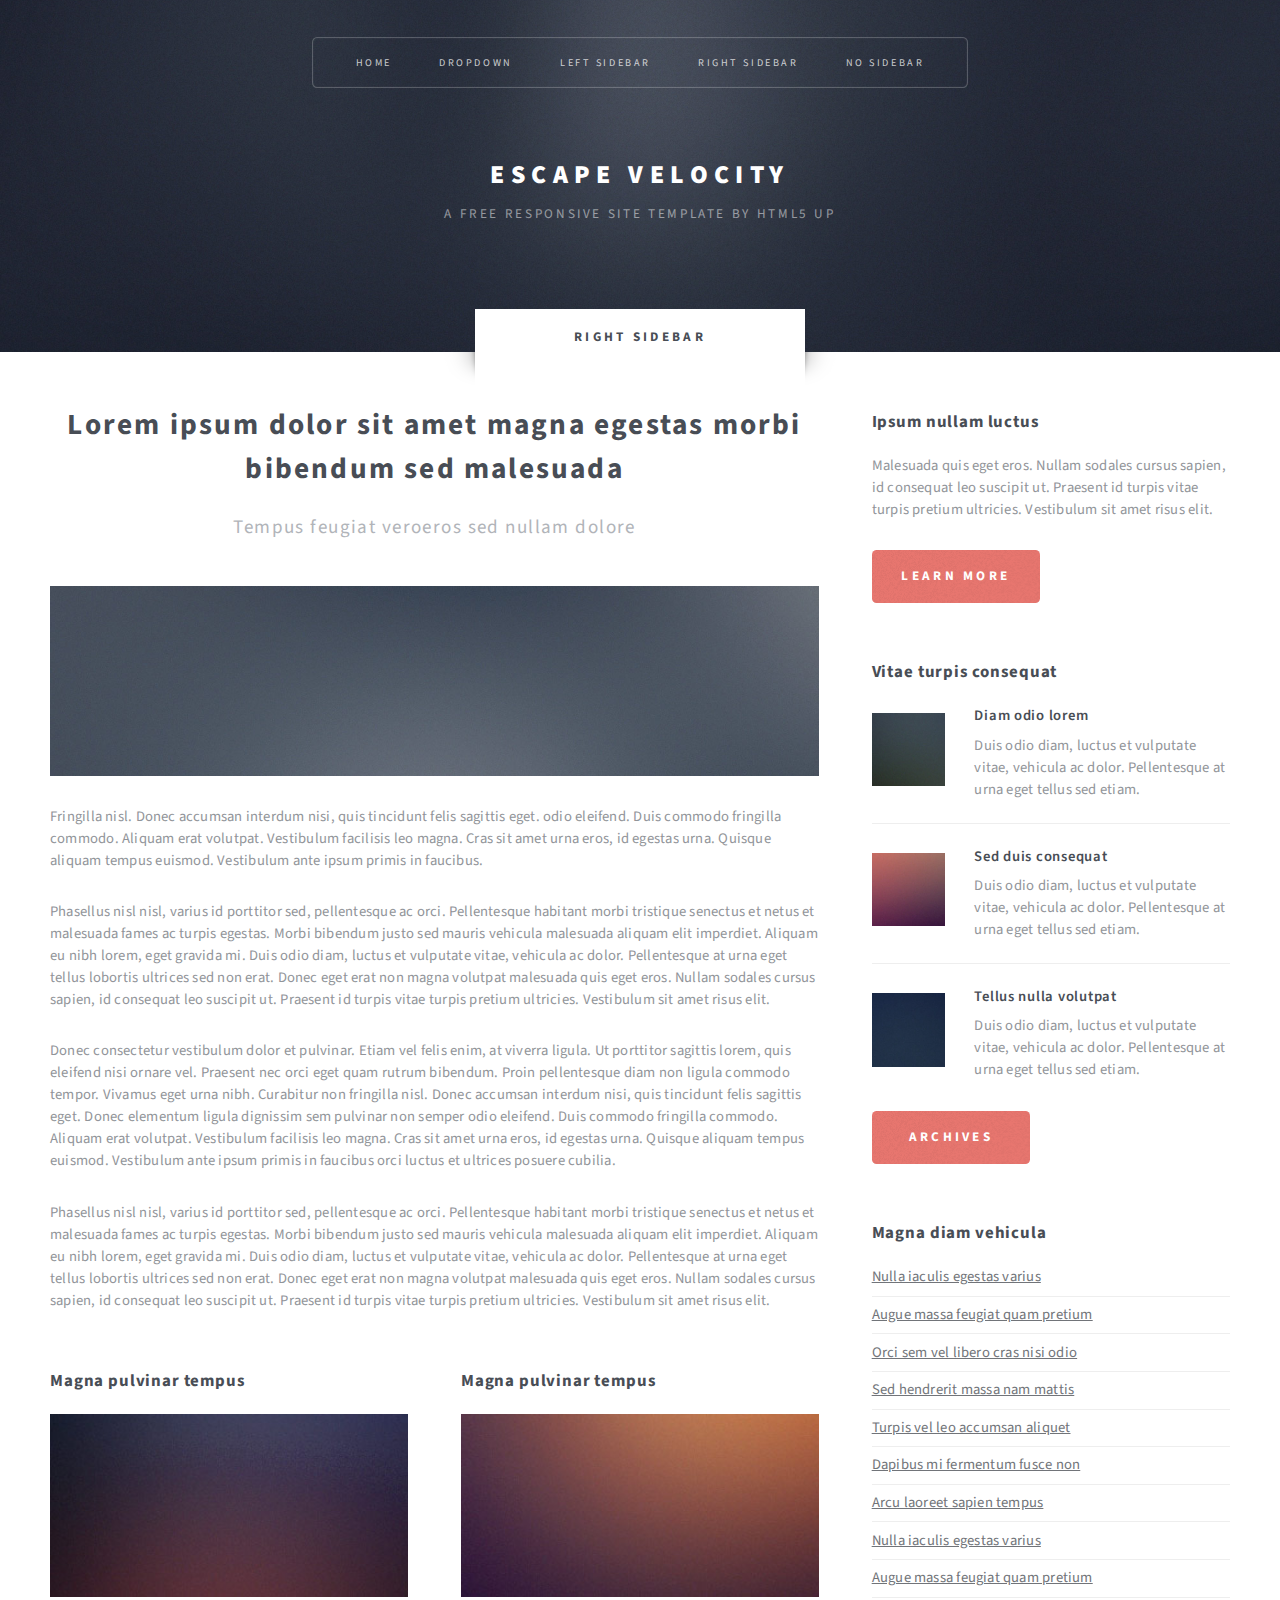
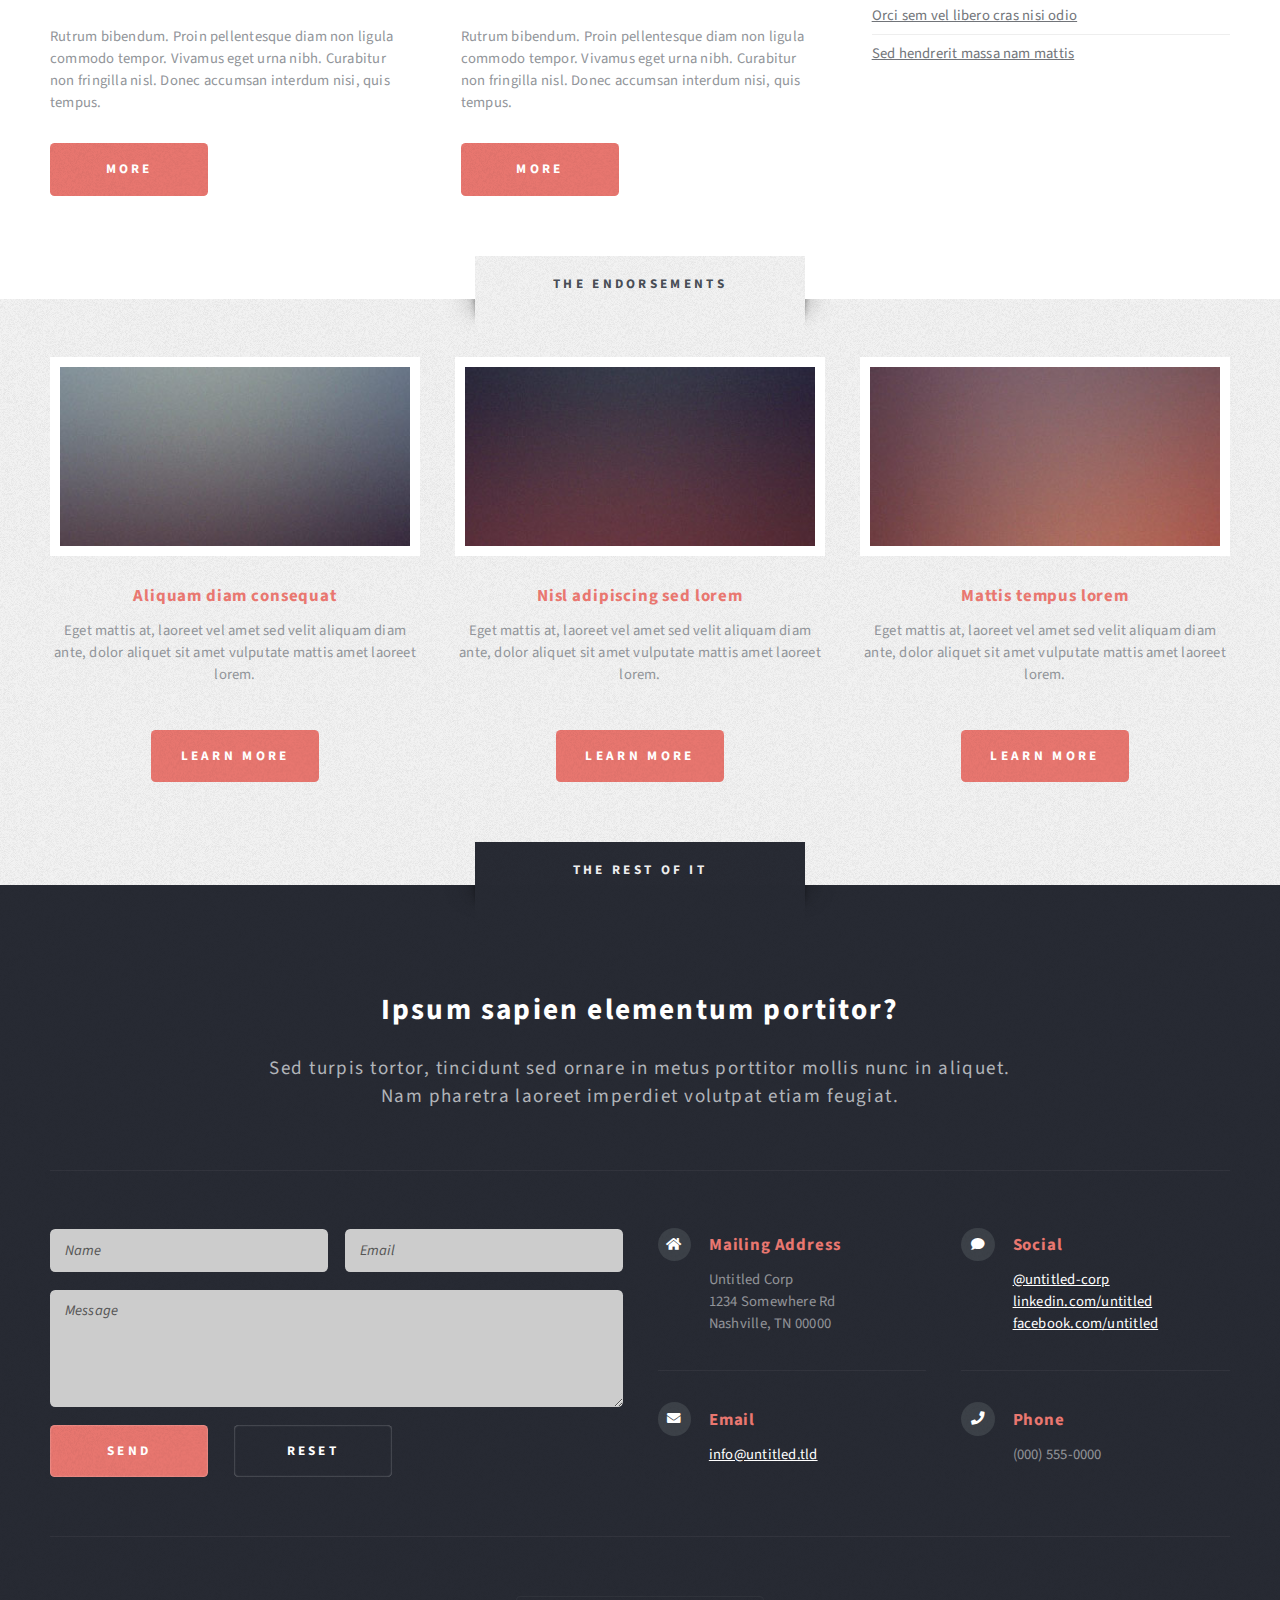
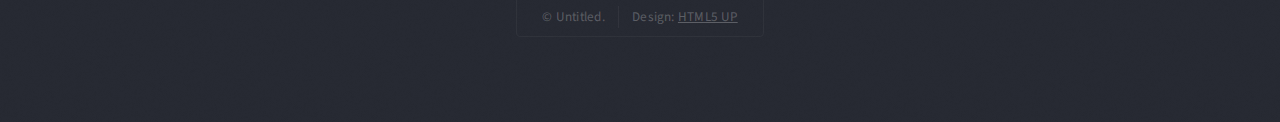
<file: html5up-escape-velocity/right-sidebar.html>
<!DOCTYPE HTML>
<!--
	Escape Velocity by HTML5 UP
	html5up.net | @ajlkn
	Free for personal and commercial use under the CCA 3.0 license (html5up.net/license)
-->
<html>
	<head>
		<title>Right Sidebar - Escape Velocity by HTML5 UP</title>
		<meta charset="utf-8" />
		<meta name="viewport" content="width=device-width, initial-scale=1, user-scalable=no" />
		<link rel="stylesheet" href="assets/css/main.css" />
	</head>
	<body class="right-sidebar is-preload">
		<div id="page-wrapper">

			<!-- Header -->
				<section id="header" class="wrapper">

					<!-- Logo -->
						<div id="logo">
							<h1><a href="index.html">Escape Velocity</a></h1>
							<p>A free responsive site template by HTML5 UP</p>
						</div>

					<!-- Nav -->
						<nav id="nav">
							<ul>
								<li><a href="index.html">Home</a></li>
								<li>
									<a href="#">Dropdown</a>
									<ul>
										<li><a href="#">Lorem ipsum</a></li>
										<li><a href="#">Magna veroeros</a></li>
										<li><a href="#">Etiam nisl</a></li>
										<li>
											<a href="#">Sed consequat</a>
											<ul>
												<li><a href="#">Lorem dolor</a></li>
												<li><a href="#">Amet consequat</a></li>
												<li><a href="#">Magna phasellus</a></li>
												<li><a href="#">Etiam nisl</a></li>
												<li><a href="#">Sed feugiat</a></li>
											</ul>
										</li>
										<li><a href="#">Nisl tempus</a></li>
									</ul>
								</li>
								<li><a href="left-sidebar.html">Left Sidebar</a></li>
								<li class="current"><a href="right-sidebar.html">Right Sidebar</a></li>
								<li><a href="no-sidebar.html">No Sidebar</a></li>
							</ul>
						</nav>

				</section>

			<!-- Main -->
				<section id="main" class="wrapper style2">
					<div class="title">Right Sidebar</div>
					<div class="container">
						<div class="row gtr-150">
							<div class="col-8 col-12-medium">

								<!-- Content -->
									<div id="content">
										<article class="box post">
											<header class="style1">
												<h2>Lorem ipsum dolor sit amet magna egestas morbi bibendum sed malesuada</h2>
												<p>Tempus feugiat veroeros sed nullam dolore</p>
											</header>
											<a href="#" class="image featured">
												<img src="images/pic01.jpg" alt="" />
											</a>
											<p>Fringilla nisl. Donec accumsan interdum nisi, quis tincidunt felis sagittis eget.
											odio eleifend. Duis commodo fringilla commodo. Aliquam erat volutpat. Vestibulum
											facilisis leo magna. Cras sit amet urna eros, id egestas urna. Quisque aliquam
											tempus euismod. Vestibulum ante ipsum primis in faucibus.</p>
											<p>Phasellus nisl nisl, varius id porttitor sed, pellentesque ac orci. Pellentesque
											habitant morbi tristique senectus et netus et malesuada fames ac turpis egestas. Morbi
											bibendum justo sed mauris vehicula malesuada aliquam elit imperdiet. Aliquam eu nibh
											lorem, eget gravida mi. Duis odio diam, luctus et vulputate vitae, vehicula ac dolor.
											Pellentesque at urna eget tellus lobortis ultrices sed non erat. Donec eget erat non
											magna volutpat malesuada quis eget eros. Nullam sodales cursus sapien, id consequat
											leo suscipit ut. Praesent id turpis vitae turpis pretium ultricies. Vestibulum sit
											amet risus elit.</p>
											<p>Donec consectetur vestibulum dolor et pulvinar. Etiam vel felis enim, at viverra
											ligula. Ut porttitor sagittis lorem, quis eleifend nisi ornare vel. Praesent nec orci
											eget quam rutrum bibendum. Proin pellentesque diam non ligula commodo tempor. Vivamus
											eget urna nibh. Curabitur non fringilla nisl. Donec accumsan interdum nisi, quis
											tincidunt felis sagittis eget. Donec elementum ligula dignissim sem pulvinar non semper
											odio eleifend. Duis commodo fringilla commodo. Aliquam erat volutpat. Vestibulum
											facilisis leo magna. Cras sit amet urna eros, id egestas urna. Quisque aliquam
											tempus euismod. Vestibulum ante ipsum primis in faucibus orci luctus et ultrices
											posuere cubilia.</p>
											<p>Phasellus nisl nisl, varius id porttitor sed, pellentesque ac orci. Pellentesque
											habitant morbi tristique senectus et netus et malesuada fames ac turpis egestas. Morbi
											bibendum justo sed mauris vehicula malesuada aliquam elit imperdiet. Aliquam eu nibh
											lorem, eget gravida mi. Duis odio diam, luctus et vulputate vitae, vehicula ac dolor.
											Pellentesque at urna eget tellus lobortis ultrices sed non erat. Donec eget erat non
											magna volutpat malesuada quis eget eros. Nullam sodales cursus sapien, id consequat
											leo suscipit ut. Praesent id turpis vitae turpis pretium ultricies. Vestibulum sit
											amet risus elit.</p>
										</article>
										<div class="row gtr-150">
											<div class="col-6 col-12-small">
												<section class="box">
													<header>
														<h2>Magna pulvinar tempus</h2>
													</header>
													<a href="#" class="image featured"><img src="images/pic05.jpg" alt="" /></a>
													<p>Rutrum bibendum. Proin pellentesque diam non ligula commodo tempor. Vivamus
													eget urna nibh. Curabitur non fringilla nisl. Donec accumsan interdum nisi, quis
													tempus.</p>
													<a href="#" class="button style1">More</a>
												</section>
											</div>
											<div class="col-6 col-12-small">
												<section class="box">
													<header>
														<h2>Magna pulvinar tempus</h2>
													</header>
													<a href="#" class="image featured"><img src="images/pic06.jpg" alt="" /></a>
													<p>Rutrum bibendum. Proin pellentesque diam non ligula commodo tempor. Vivamus
													eget urna nibh. Curabitur non fringilla nisl. Donec accumsan interdum nisi, quis
													tempus.</p>
													<a href="#" class="button style1">More</a>
												</section>
											</div>
										</div>
									</div>

							</div>
							<div class="col-4 col-12-medium">

								<!-- Sidebar -->
									<div id="sidebar">
										<section class="box">
											<header>
												<h2>Ipsum nullam luctus</h2>
											</header>
											<p>Malesuada quis eget eros. Nullam sodales cursus sapien, id consequat
											leo suscipit ut. Praesent id turpis vitae turpis pretium ultricies. Vestibulum sit
											amet risus elit.</p>
											<a href="#" class="button style1">Learn More</a>
										</section>
										<section class="box">
											<header>
												<h2>Vitae turpis consequat</h2>
											</header>
											<ul class="style2">
												<li>
													<article class="box post-excerpt">
														<a href="#" class="image left"><img src="images/pic08.jpg" alt="" /></a>
														<h3><a href="#">Diam odio lorem</a></h3>
														<p>Duis odio diam, luctus et vulputate vitae, vehicula ac dolor. Pellentesque at urna eget tellus sed etiam.</p>
													</article>
												</li>
												<li>
													<article class="box post-excerpt">
														<a href="#" class="image left"><img src="images/pic09.jpg" alt="" /></a>
														<h3><a href="#">Sed duis consequat</a></h3>
														<p>Duis odio diam, luctus et vulputate vitae, vehicula ac dolor. Pellentesque at urna eget tellus sed etiam.</p>
													</article>
												</li>
												<li>
													<article class="box post-excerpt">
														<a href="#" class="image left"><img src="images/pic10.jpg" alt="" /></a>
														<h3><a href="#">Tellus nulla volutpat</a></h3>
														<p>Duis odio diam, luctus et vulputate vitae, vehicula ac dolor. Pellentesque at urna eget tellus sed etiam.</p>
													</article>
												</li>
											</ul>
											<a href="#" class="button style1">Archives</a>
										</section>
										<section class="box">
											<header>
												<h2>Magna diam vehicula</h2>
											</header>
											<ul class="style3">
												<li><a href="#">Nulla iaculis egestas varius</a></li>
												<li><a href="#">Augue massa feugiat quam pretium</a></li>
												<li><a href="#">Orci sem vel libero cras nisi odio</a></li>
												<li><a href="#">Sed hendrerit massa nam mattis</a></li>
												<li><a href="#">Turpis vel leo accumsan aliquet</a></li>
												<li><a href="#">Dapibus mi fermentum fusce non</a></li>
												<li><a href="#">Arcu laoreet sapien tempus</a></li>
												<li><a href="#">Nulla iaculis egestas varius</a></li>
												<li><a href="#">Augue massa feugiat quam pretium</a></li>
												<li><a href="#">Orci sem vel libero cras nisi odio</a></li>
												<li><a href="#">Sed hendrerit massa nam mattis</a></li>
											</ul>
										</section>
									</div>

							</div>
						</div>
					</div>
				</section>

			<!-- Highlights -->
				<section id="highlights" class="wrapper style3">
					<div class="title">The Endorsements</div>
					<div class="container">
						<div class="row aln-center">
							<div class="col-4 col-12-medium">
								<section class="highlight">
									<a href="#" class="image featured"><img src="images/pic02.jpg" alt="" /></a>
									<h3><a href="#">Aliquam diam consequat</a></h3>
									<p>Eget mattis at, laoreet vel amet sed velit aliquam diam ante, dolor aliquet sit amet vulputate mattis amet laoreet lorem.</p>
									<ul class="actions">
										<li><a href="#" class="button style1">Learn More</a></li>
									</ul>
								</section>
							</div>
							<div class="col-4 col-12-medium">
								<section class="highlight">
									<a href="#" class="image featured"><img src="images/pic03.jpg" alt="" /></a>
									<h3><a href="#">Nisl adipiscing sed lorem</a></h3>
									<p>Eget mattis at, laoreet vel amet sed velit aliquam diam ante, dolor aliquet sit amet vulputate mattis amet laoreet lorem.</p>
									<ul class="actions">
										<li><a href="#" class="button style1">Learn More</a></li>
									</ul>
								</section>
							</div>
							<div class="col-4 col-12-medium">
								<section class="highlight">
									<a href="#" class="image featured"><img src="images/pic04.jpg" alt="" /></a>
									<h3><a href="#">Mattis tempus lorem</a></h3>
									<p>Eget mattis at, laoreet vel amet sed velit aliquam diam ante, dolor aliquet sit amet vulputate mattis amet laoreet lorem.</p>
									<ul class="actions">
										<li><a href="#" class="button style1">Learn More</a></li>
									</ul>
								</section>
							</div>
						</div>
					</div>
				</section>

			<!-- Footer -->
				<section id="footer" class="wrapper">
					<div class="title">The Rest Of It</div>
					<div class="container">
						<header class="style1">
							<h2>Ipsum sapien elementum portitor?</h2>
							<p>
								Sed turpis tortor, tincidunt sed ornare in metus porttitor mollis nunc in aliquet.<br />
								Nam pharetra laoreet imperdiet volutpat etiam feugiat.
							</p>
						</header>
						<div class="row">
							<div class="col-6 col-12-medium">

								<!-- Contact Form -->
									<section>
										<form method="post" action="#">
											<div class="row gtr-50">
												<div class="col-6 col-12-small">
													<input type="text" name="name" id="contact-name" placeholder="Name" />
												</div>
												<div class="col-6 col-12-small">
													<input type="text" name="email" id="contact-email" placeholder="Email" />
												</div>
												<div class="col-12">
													<textarea name="message" id="contact-message" placeholder="Message" rows="4"></textarea>
												</div>
												<div class="col-12">
													<ul class="actions">
														<li><input type="submit" class="style1" value="Send" /></li>
														<li><input type="reset" class="style2" value="Reset" /></li>
													</ul>
												</div>
											</div>
										</form>
									</section>

							</div>
							<div class="col-6 col-12-medium">

								<!-- Contact -->
									<section class="feature-list small">
										<div class="row">
											<div class="col-6 col-12-small">
												<section>
													<h3 class="icon solid fa-home">Mailing Address</h3>
													<p>
														Untitled Corp<br />
														1234 Somewhere Rd<br />
														Nashville, TN 00000
													</p>
												</section>
											</div>
											<div class="col-6 col-12-small">
												<section>
													<h3 class="icon solid fa-comment">Social</h3>
													<p>
														<a href="#">@untitled-corp</a><br />
														<a href="#">linkedin.com/untitled</a><br />
														<a href="#">facebook.com/untitled</a>
													</p>
												</section>
											</div>
											<div class="col-6 col-12-small">
												<section>
													<h3 class="icon solid fa-envelope">Email</h3>
													<p>
														<a href="#">info@untitled.tld</a>
													</p>
												</section>
											</div>
											<div class="col-6 col-12-small">
												<section>
													<h3 class="icon solid fa-phone">Phone</h3>
													<p>
														(000) 555-0000
													</p>
												</section>
											</div>
										</div>
									</section>

							</div>
						</div>
						<div id="copyright">
							<ul>
								<li>&copy; Untitled.</li><li>Design: <a href="http://html5up.net">HTML5 UP</a></li>
							</ul>
						</div>
					</div>
				</section>

		</div>

		<!-- Scripts -->
			<script src="assets/js/jquery.min.js"></script>
			<script src="assets/js/jquery.dropotron.min.js"></script>
			<script src="assets/js/browser.min.js"></script>
			<script src="assets/js/breakpoints.min.js"></script>
			<script src="assets/js/util.js"></script>
			<script src="assets/js/main.js"></script>

	</body>
</html>
</file>
<file: style.css>
:root {
    --bg-color: #0f172a;
    --text-color: #e2e8f0;
    --accent-color: #38bdf8;
    --secondary-bg: #1e293b;
    --card-bg: #334155;
    --hover-color: #0ea5e9;
    --font-main: 'Inter', sans-serif;
}

* {
    margin: 0;
    padding: 0;
    box-sizing: border-box;
}

body {
    font-family: var(--font-main);
    background-color: var(--bg-color);
    color: var(--text-color);
    line-height: 1.6;
}

.container {
    max-width: 1000px;
    margin: 0 auto;
    padding: 0 20px;
}

/* Typography */
h1,
h2,
h3,
h4 {
    color: #fff;
    margin-bottom: 1rem;
}

h1 {
    font-size: 3.5rem;
    font-weight: 700;
}

h2 {
    font-size: 2rem;
    color: var(--accent-color);
    font-weight: 400;
}

h3 {
    font-size: 1.8rem;
    border-bottom: 2px solid var(--accent-color);
    display: inline-block;
    padding-bottom: 5px;
    margin-bottom: 2rem;
}

a {
    color: var(--accent-color);
    text-decoration: none;
    transition: 0.3s;
}

a:hover {
    color: var(--hover-color);
}

/* Hero Section */
.hero {
    height: 100vh;
    display: flex;
    align-items: center;
    justify-content: center;
    text-align: center;
    background: radial-gradient(circle at top right, #1e293b 0%, #0f172a 60%);
}

.hero p {
    font-size: 1.2rem;
    margin-bottom: 2rem;
    color: #94a3b8;
}

.profile-photo {
    width: 150px;
    height: 150px;
    border-radius: 50%;
    object-fit: cover;
    border: 4px solid var(--accent-color);
    box-shadow: 0 0 20px rgba(56, 189, 248, 0.4);
    margin-bottom: 20px;
}

.btn {
    display: inline-block;
    padding: 10px 25px;
    border-radius: 5px;
    font-weight: 600;
    margin: 0 10px;
}

.btn-primary {
    background-color: var(--accent-color);
    color: #0f172a;
}

.btn-primary:hover {
    background-color: var(--hover-color);
}

.btn-secondary {
    border: 2px solid var(--accent-color);
    color: var(--accent-color);
}

.btn-secondary:hover {
    background-color: var(--accent-color);
    color: #0f172a;
}

/* Sections */
.section {
    padding: 80px 0;
}

.alt-bg {
    background-color: var(--secondary-bg);
}

/* Timeline */
.timeline {
    position: relative;
    border-left: 2px solid var(--accent-color);
    margin-left: 20px;
    padding-left: 30px;
}

.timeline-item {
    margin-bottom: 40px;
    position: relative;
}

.timeline-item::before {
    content: '';
    position: absolute;
    left: -39px;
    top: 5px;
    width: 16px;
    height: 16px;
    background-color: var(--bg-color);
    border: 2px solid var(--accent-color);
    border-radius: 50%;
}

.timeline-date {
    font-weight: 600;
    color: #94a3b8;
    margin-bottom: 5px;
}

/* Skills Grid */
.skills-grid {
    display: grid;
    grid-template-columns: repeat(auto-fit, minmax(200px, 1fr));
    gap: 20px;
}

.skill-card {
    background-color: var(--card-bg);
    padding: 15px;
    border-radius: 8px;
    text-align: center;
    font-weight: 600;
    transition: transform 0.2s;
}

.skill-card:hover {
    transform: translateY(-5px);
    background-color: var(--accent-color);
    color: #0f172a;
}

/* Footer */
footer {
    padding: 40px 0;
    text-align: center;
    color: #64748b;
    border-top: 1px solid #334155;
}

.visit-counter {
    margin-top: 10px;
    font-size: 0.9rem;
}

#counter {
    color: var(--accent-color);
    font-weight: bold;
}

/* Animations */
.fade-in {
    opacity: 0;
    animation: fadeIn 1s forwards;
}

.delay-1 {
    animation-delay: 0.2s;
}

.delay-2 {
    animation-delay: 0.4s;
}

.delay-3 {
    animation-delay: 0.6s;
}

@keyframes fadeIn {
    to {
        opacity: 1;
        transform: translateY(0);
    }

    from {
        opacity: 0;
        transform: translateY(20px);
    }
}

/* Mobile */
@media (max-width: 768px) {
    h1 {
        font-size: 2.5rem;
    }

    .hero {
        height: auto;
        padding: 100px 0;
    }
}
</file>
<file: html5up-escape-velocity/assets/css/main.css>
@import url("fontawesome-all.min.css");
@import url("https://fonts.googleapis.com/css?family=Source+Sans+Pro:400,400italic,700,900");

/*
	Escape Velocity by HTML5 UP
	html5up.net | @ajlkn
	Free for personal and commercial use under the CCA 3.0 license (html5up.net/license)
*/

html, body, div, span, applet, object,
iframe, h1, h2, h3, h4, h5, h6, p, blockquote,
pre, a, abbr, acronym, address, big, cite,
code, del, dfn, em, img, ins, kbd, q, s, samp,
small, strike, strong, sub, sup, tt, var, b,
u, i, center, dl, dt, dd, ol, ul, li, fieldset,
form, label, legend, table, caption, tbody,
tfoot, thead, tr, th, td, article, aside,
canvas, details, embed, figure, figcaption,
footer, header, hgroup, menu, nav, output, ruby,
section, summary, time, mark, audio, video {
	margin: 0;
	padding: 0;
	border: 0;
	font-size: 100%;
	font: inherit;
	vertical-align: baseline;}

article, aside, details, figcaption, figure,
footer, header, hgroup, menu, nav, section {
	display: block;}

body {
	line-height: 1;
}

ol, ul {
	list-style: none;
}

blockquote, q {
	quotes: none;
}

	blockquote:before, blockquote:after, q:before, q:after {
		content: '';
		content: none;
	}

table {
	border-collapse: collapse;
	border-spacing: 0;
}

body {
	-webkit-text-size-adjust: none;
}

mark {
	background-color: transparent;
	color: inherit;
}

input::-moz-focus-inner {
	border: 0;
	padding: 0;
}

input, select, textarea {
	-moz-appearance: none;
	-webkit-appearance: none;
	-ms-appearance: none;
	appearance: none;
}

/* Basic */

	@-ms-viewport {
		width: device-width;
	}

	html {
		box-sizing: border-box;
	}

	*, *:before, *:after {
		box-sizing: inherit;
	}

	body.is-preload *, body.is-preload *:before, body.is-preload *:after {
		-moz-animation: none !important;
		-webkit-animation: none !important;
		-ms-animation: none !important;
		animation: none !important;
		-moz-transition: none !important;
		-webkit-transition: none !important;
		-ms-transition: none !important;
		transition: none !important;
	}

	body, input, textarea, select {
		font-family: 'Source Sans Pro', sans-serif;
		font-weight: 400;
		color: #919499;
		font-size: 14pt;
		line-height: 1.75em;
		letter-spacing: 0.025em;
	}

	h1, h2, h3, h4, h5, h6 {
		font-weight: 700;
		color: #484d55;
	}

		h1 a, h2 a, h3 a, h4 a, h5 a, h6 a {
			color: inherit;
			text-decoration: none;
		}

	a {
		-moz-transition: color .25s ease-in-out;
		-webkit-transition: color .25s ease-in-out;
		-ms-transition: color .25s ease-in-out;
		transition: color .25s ease-in-out;
		text-decoration: underline;
		color: #717479;
	}

		a:hover {
			text-decoration: none;
		}

	strong, b {
		font-weight: 700;
		color: #484d55;
	}

	blockquote {
		border-left: solid 0.5em #ddd;
		padding: 1em 0 1em 2em;
		font-style: italic;
	}

	em, i {
		font-style: italic;
	}

	hr {
		border: 0;
		border-top: solid 1px #ddd;
		margin: 2em 0 2em 0;
	}

	sub {
		position: relative;
		top: 0.5em;
		font-size: 0.8em;
	}

	sup {
		position: relative;
		top: -0.5em;
		font-size: 0.8em;
	}

	.nobr {
		white-space: nowrap;
	}

	br.clear {
		clear: both;
	}

	p, ul, ol, dl, table, blockquote, form {
		margin-bottom: 2em;
	}

/* Container */

	.container {
		margin: 0 auto;
		max-width: 100%;
		width: 68em;
	}

		@media screen and (max-width: 1680px) {

			.container {
				width: 70em;
			}

		}

		@media screen and (max-width: 1280px) {

			.container {
				width: calc(100% - 100px);
			}

		}

		@media screen and (max-width: 980px) {

			.container {
				width: calc(100% - 100px);
			}

		}

		@media screen and (max-width: 736px) {

			.container {
				width: calc(100% - 40px);
			}

		}

/* Row */

	.row {
		display: flex;
		flex-wrap: wrap;
		box-sizing: border-box;
		align-items: stretch;
	}

		.row > * {
			box-sizing: border-box;
		}

		.row.gtr-uniform > * > :last-child {
			margin-bottom: 0;
		}

		.row.aln-left {
			justify-content: flex-start;
		}

		.row.aln-center {
			justify-content: center;
		}

		.row.aln-right {
			justify-content: flex-end;
		}

		.row.aln-top {
			align-items: flex-start;
		}

		.row.aln-middle {
			align-items: center;
		}

		.row.aln-bottom {
			align-items: flex-end;
		}

		.row > .imp {
			order: -1;
		}

		.row > .col-1 {
			width: 8.33333%;
		}

		.row > .off-1 {
			margin-left: 8.33333%;
		}

		.row > .col-2 {
			width: 16.66667%;
		}

		.row > .off-2 {
			margin-left: 16.66667%;
		}

		.row > .col-3 {
			width: 25%;
		}

		.row > .off-3 {
			margin-left: 25%;
		}

		.row > .col-4 {
			width: 33.33333%;
		}

		.row > .off-4 {
			margin-left: 33.33333%;
		}

		.row > .col-5 {
			width: 41.66667%;
		}

		.row > .off-5 {
			margin-left: 41.66667%;
		}

		.row > .col-6 {
			width: 50%;
		}

		.row > .off-6 {
			margin-left: 50%;
		}

		.row > .col-7 {
			width: 58.33333%;
		}

		.row > .off-7 {
			margin-left: 58.33333%;
		}

		.row > .col-8 {
			width: 66.66667%;
		}

		.row > .off-8 {
			margin-left: 66.66667%;
		}

		.row > .col-9 {
			width: 75%;
		}

		.row > .off-9 {
			margin-left: 75%;
		}

		.row > .col-10 {
			width: 83.33333%;
		}

		.row > .off-10 {
			margin-left: 83.33333%;
		}

		.row > .col-11 {
			width: 91.66667%;
		}

		.row > .off-11 {
			margin-left: 91.66667%;
		}

		.row > .col-12 {
			width: 100%;
		}

		.row > .off-12 {
			margin-left: 100%;
		}

		.row.gtr-0 {
			margin-top: 0px;
			margin-left: 0px;
		}

			.row.gtr-0 > * {
				padding: 0px 0 0 0px;
			}

			.row.gtr-0.gtr-uniform {
				margin-top: 0px;
			}

				.row.gtr-0.gtr-uniform > * {
					padding-top: 0px;
				}

		.row.gtr-25 {
			margin-top: -12.5px;
			margin-left: -12.5px;
		}

			.row.gtr-25 > * {
				padding: 12.5px 0 0 12.5px;
			}

			.row.gtr-25.gtr-uniform {
				margin-top: -12.5px;
			}

				.row.gtr-25.gtr-uniform > * {
					padding-top: 12.5px;
				}

		.row.gtr-50 {
			margin-top: -25px;
			margin-left: -25px;
		}

			.row.gtr-50 > * {
				padding: 25px 0 0 25px;
			}

			.row.gtr-50.gtr-uniform {
				margin-top: -25px;
			}

				.row.gtr-50.gtr-uniform > * {
					padding-top: 25px;
				}

		.row {
			margin-top: -50px;
			margin-left: -50px;
		}

			.row > * {
				padding: 50px 0 0 50px;
			}

			.row.gtr-uniform {
				margin-top: -50px;
			}

				.row.gtr-uniform > * {
					padding-top: 50px;
				}

		.row.gtr-150 {
			margin-top: -75px;
			margin-left: -75px;
		}

			.row.gtr-150 > * {
				padding: 75px 0 0 75px;
			}

			.row.gtr-150.gtr-uniform {
				margin-top: -75px;
			}

				.row.gtr-150.gtr-uniform > * {
					padding-top: 75px;
				}

		.row.gtr-200 {
			margin-top: -100px;
			margin-left: -100px;
		}

			.row.gtr-200 > * {
				padding: 100px 0 0 100px;
			}

			.row.gtr-200.gtr-uniform {
				margin-top: -100px;
			}

				.row.gtr-200.gtr-uniform > * {
					padding-top: 100px;
				}

		@media screen and (max-width: 1680px) {

			.row {
				display: flex;
				flex-wrap: wrap;
				box-sizing: border-box;
				align-items: stretch;
			}

				.row > * {
					box-sizing: border-box;
				}

				.row.gtr-uniform > * > :last-child {
					margin-bottom: 0;
				}

				.row.aln-left {
					justify-content: flex-start;
				}

				.row.aln-center {
					justify-content: center;
				}

				.row.aln-right {
					justify-content: flex-end;
				}

				.row.aln-top {
					align-items: flex-start;
				}

				.row.aln-middle {
					align-items: center;
				}

				.row.aln-bottom {
					align-items: flex-end;
				}

				.row > .imp-xlarge {
					order: -1;
				}

				.row > .col-1-xlarge {
					width: 8.33333%;
				}

				.row > .off-1-xlarge {
					margin-left: 8.33333%;
				}

				.row > .col-2-xlarge {
					width: 16.66667%;
				}

				.row > .off-2-xlarge {
					margin-left: 16.66667%;
				}

				.row > .col-3-xlarge {
					width: 25%;
				}

				.row > .off-3-xlarge {
					margin-left: 25%;
				}

				.row > .col-4-xlarge {
					width: 33.33333%;
				}

				.row > .off-4-xlarge {
					margin-left: 33.33333%;
				}

				.row > .col-5-xlarge {
					width: 41.66667%;
				}

				.row > .off-5-xlarge {
					margin-left: 41.66667%;
				}

				.row > .col-6-xlarge {
					width: 50%;
				}

				.row > .off-6-xlarge {
					margin-left: 50%;
				}

				.row > .col-7-xlarge {
					width: 58.33333%;
				}

				.row > .off-7-xlarge {
					margin-left: 58.33333%;
				}

				.row > .col-8-xlarge {
					width: 66.66667%;
				}

				.row > .off-8-xlarge {
					margin-left: 66.66667%;
				}

				.row > .col-9-xlarge {
					width: 75%;
				}

				.row > .off-9-xlarge {
					margin-left: 75%;
				}

				.row > .col-10-xlarge {
					width: 83.33333%;
				}

				.row > .off-10-xlarge {
					margin-left: 83.33333%;
				}

				.row > .col-11-xlarge {
					width: 91.66667%;
				}

				.row > .off-11-xlarge {
					margin-left: 91.66667%;
				}

				.row > .col-12-xlarge {
					width: 100%;
				}

				.row > .off-12-xlarge {
					margin-left: 100%;
				}

				.row.gtr-0 {
					margin-top: 0px;
					margin-left: 0px;
				}

					.row.gtr-0 > * {
						padding: 0px 0 0 0px;
					}

					.row.gtr-0.gtr-uniform {
						margin-top: 0px;
					}

						.row.gtr-0.gtr-uniform > * {
							padding-top: 0px;
						}

				.row.gtr-25 {
					margin-top: -12.5px;
					margin-left: -12.5px;
				}

					.row.gtr-25 > * {
						padding: 12.5px 0 0 12.5px;
					}

					.row.gtr-25.gtr-uniform {
						margin-top: -12.5px;
					}

						.row.gtr-25.gtr-uniform > * {
							padding-top: 12.5px;
						}

				.row.gtr-50 {
					margin-top: -25px;
					margin-left: -25px;
				}

					.row.gtr-50 > * {
						padding: 25px 0 0 25px;
					}

					.row.gtr-50.gtr-uniform {
						margin-top: -25px;
					}

						.row.gtr-50.gtr-uniform > * {
							padding-top: 25px;
						}

				.row {
					margin-top: -50px;
					margin-left: -50px;
				}

					.row > * {
						padding: 50px 0 0 50px;
					}

					.row.gtr-uniform {
						margin-top: -50px;
					}

						.row.gtr-uniform > * {
							padding-top: 50px;
						}

				.row.gtr-150 {
					margin-top: -75px;
					margin-left: -75px;
				}

					.row.gtr-150 > * {
						padding: 75px 0 0 75px;
					}

					.row.gtr-150.gtr-uniform {
						margin-top: -75px;
					}

						.row.gtr-150.gtr-uniform > * {
							padding-top: 75px;
						}

				.row.gtr-200 {
					margin-top: -100px;
					margin-left: -100px;
				}

					.row.gtr-200 > * {
						padding: 100px 0 0 100px;
					}

					.row.gtr-200.gtr-uniform {
						margin-top: -100px;
					}

						.row.gtr-200.gtr-uniform > * {
							padding-top: 100px;
						}

		}

		@media screen and (max-width: 1280px) {

			.row {
				display: flex;
				flex-wrap: wrap;
				box-sizing: border-box;
				align-items: stretch;
			}

				.row > * {
					box-sizing: border-box;
				}

				.row.gtr-uniform > * > :last-child {
					margin-bottom: 0;
				}

				.row.aln-left {
					justify-content: flex-start;
				}

				.row.aln-center {
					justify-content: center;
				}

				.row.aln-right {
					justify-content: flex-end;
				}

				.row.aln-top {
					align-items: flex-start;
				}

				.row.aln-middle {
					align-items: center;
				}

				.row.aln-bottom {
					align-items: flex-end;
				}

				.row > .imp-large {
					order: -1;
				}

				.row > .col-1-large {
					width: 8.33333%;
				}

				.row > .off-1-large {
					margin-left: 8.33333%;
				}

				.row > .col-2-large {
					width: 16.66667%;
				}

				.row > .off-2-large {
					margin-left: 16.66667%;
				}

				.row > .col-3-large {
					width: 25%;
				}

				.row > .off-3-large {
					margin-left: 25%;
				}

				.row > .col-4-large {
					width: 33.33333%;
				}

				.row > .off-4-large {
					margin-left: 33.33333%;
				}

				.row > .col-5-large {
					width: 41.66667%;
				}

				.row > .off-5-large {
					margin-left: 41.66667%;
				}

				.row > .col-6-large {
					width: 50%;
				}

				.row > .off-6-large {
					margin-left: 50%;
				}

				.row > .col-7-large {
					width: 58.33333%;
				}

				.row > .off-7-large {
					margin-left: 58.33333%;
				}

				.row > .col-8-large {
					width: 66.66667%;
				}

				.row > .off-8-large {
					margin-left: 66.66667%;
				}

				.row > .col-9-large {
					width: 75%;
				}

				.row > .off-9-large {
					margin-left: 75%;
				}

				.row > .col-10-large {
					width: 83.33333%;
				}

				.row > .off-10-large {
					margin-left: 83.33333%;
				}

				.row > .col-11-large {
					width: 91.66667%;
				}

				.row > .off-11-large {
					margin-left: 91.66667%;
				}

				.row > .col-12-large {
					width: 100%;
				}

				.row > .off-12-large {
					margin-left: 100%;
				}

				.row.gtr-0 {
					margin-top: 0px;
					margin-left: 0px;
				}

					.row.gtr-0 > * {
						padding: 0px 0 0 0px;
					}

					.row.gtr-0.gtr-uniform {
						margin-top: 0px;
					}

						.row.gtr-0.gtr-uniform > * {
							padding-top: 0px;
						}

				.row.gtr-25 {
					margin-top: -8.75px;
					margin-left: -8.75px;
				}

					.row.gtr-25 > * {
						padding: 8.75px 0 0 8.75px;
					}

					.row.gtr-25.gtr-uniform {
						margin-top: -8.75px;
					}

						.row.gtr-25.gtr-uniform > * {
							padding-top: 8.75px;
						}

				.row.gtr-50 {
					margin-top: -17.5px;
					margin-left: -17.5px;
				}

					.row.gtr-50 > * {
						padding: 17.5px 0 0 17.5px;
					}

					.row.gtr-50.gtr-uniform {
						margin-top: -17.5px;
					}

						.row.gtr-50.gtr-uniform > * {
							padding-top: 17.5px;
						}

				.row {
					margin-top: -35px;
					margin-left: -35px;
				}

					.row > * {
						padding: 35px 0 0 35px;
					}

					.row.gtr-uniform {
						margin-top: -35px;
					}

						.row.gtr-uniform > * {
							padding-top: 35px;
						}

				.row.gtr-150 {
					margin-top: -52.5px;
					margin-left: -52.5px;
				}

					.row.gtr-150 > * {
						padding: 52.5px 0 0 52.5px;
					}

					.row.gtr-150.gtr-uniform {
						margin-top: -52.5px;
					}

						.row.gtr-150.gtr-uniform > * {
							padding-top: 52.5px;
						}

				.row.gtr-200 {
					margin-top: -70px;
					margin-left: -70px;
				}

					.row.gtr-200 > * {
						padding: 70px 0 0 70px;
					}

					.row.gtr-200.gtr-uniform {
						margin-top: -70px;
					}

						.row.gtr-200.gtr-uniform > * {
							padding-top: 70px;
						}

		}

		@media screen and (max-width: 980px) {

			.row {
				display: flex;
				flex-wrap: wrap;
				box-sizing: border-box;
				align-items: stretch;
			}

				.row > * {
					box-sizing: border-box;
				}

				.row.gtr-uniform > * > :last-child {
					margin-bottom: 0;
				}

				.row.aln-left {
					justify-content: flex-start;
				}

				.row.aln-center {
					justify-content: center;
				}

				.row.aln-right {
					justify-content: flex-end;
				}

				.row.aln-top {
					align-items: flex-start;
				}

				.row.aln-middle {
					align-items: center;
				}

				.row.aln-bottom {
					align-items: flex-end;
				}

				.row > .imp-medium {
					order: -1;
				}

				.row > .col-1-medium {
					width: 8.33333%;
				}

				.row > .off-1-medium {
					margin-left: 8.33333%;
				}

				.row > .col-2-medium {
					width: 16.66667%;
				}

				.row > .off-2-medium {
					margin-left: 16.66667%;
				}

				.row > .col-3-medium {
					width: 25%;
				}

				.row > .off-3-medium {
					margin-left: 25%;
				}

				.row > .col-4-medium {
					width: 33.33333%;
				}

				.row > .off-4-medium {
					margin-left: 33.33333%;
				}

				.row > .col-5-medium {
					width: 41.66667%;
				}

				.row > .off-5-medium {
					margin-left: 41.66667%;
				}

				.row > .col-6-medium {
					width: 50%;
				}

				.row > .off-6-medium {
					margin-left: 50%;
				}

				.row > .col-7-medium {
					width: 58.33333%;
				}

				.row > .off-7-medium {
					margin-left: 58.33333%;
				}

				.row > .col-8-medium {
					width: 66.66667%;
				}

				.row > .off-8-medium {
					margin-left: 66.66667%;
				}

				.row > .col-9-medium {
					width: 75%;
				}

				.row > .off-9-medium {
					margin-left: 75%;
				}

				.row > .col-10-medium {
					width: 83.33333%;
				}

				.row > .off-10-medium {
					margin-left: 83.33333%;
				}

				.row > .col-11-medium {
					width: 91.66667%;
				}

				.row > .off-11-medium {
					margin-left: 91.66667%;
				}

				.row > .col-12-medium {
					width: 100%;
				}

				.row > .off-12-medium {
					margin-left: 100%;
				}

				.row.gtr-0 {
					margin-top: 0px;
					margin-left: 0px;
				}

					.row.gtr-0 > * {
						padding: 0px 0 0 0px;
					}

					.row.gtr-0.gtr-uniform {
						margin-top: 0px;
					}

						.row.gtr-0.gtr-uniform > * {
							padding-top: 0px;
						}

				.row.gtr-25 {
					margin-top: -12.5px;
					margin-left: -12.5px;
				}

					.row.gtr-25 > * {
						padding: 12.5px 0 0 12.5px;
					}

					.row.gtr-25.gtr-uniform {
						margin-top: -12.5px;
					}

						.row.gtr-25.gtr-uniform > * {
							padding-top: 12.5px;
						}

				.row.gtr-50 {
					margin-top: -25px;
					margin-left: -25px;
				}

					.row.gtr-50 > * {
						padding: 25px 0 0 25px;
					}

					.row.gtr-50.gtr-uniform {
						margin-top: -25px;
					}

						.row.gtr-50.gtr-uniform > * {
							padding-top: 25px;
						}

				.row {
					margin-top: -50px;
					margin-left: -50px;
				}

					.row > * {
						padding: 50px 0 0 50px;
					}

					.row.gtr-uniform {
						margin-top: -50px;
					}

						.row.gtr-uniform > * {
							padding-top: 50px;
						}

				.row.gtr-150 {
					margin-top: -75px;
					margin-left: -75px;
				}

					.row.gtr-150 > * {
						padding: 75px 0 0 75px;
					}

					.row.gtr-150.gtr-uniform {
						margin-top: -75px;
					}

						.row.gtr-150.gtr-uniform > * {
							padding-top: 75px;
						}

				.row.gtr-200 {
					margin-top: -100px;
					margin-left: -100px;
				}

					.row.gtr-200 > * {
						padding: 100px 0 0 100px;
					}

					.row.gtr-200.gtr-uniform {
						margin-top: -100px;
					}

						.row.gtr-200.gtr-uniform > * {
							padding-top: 100px;
						}

		}

		@media screen and (max-width: 736px) {

			.row {
				display: flex;
				flex-wrap: wrap;
				box-sizing: border-box;
				align-items: stretch;
			}

				.row > * {
					box-sizing: border-box;
				}

				.row.gtr-uniform > * > :last-child {
					margin-bottom: 0;
				}

				.row.aln-left {
					justify-content: flex-start;
				}

				.row.aln-center {
					justify-content: center;
				}

				.row.aln-right {
					justify-content: flex-end;
				}

				.row.aln-top {
					align-items: flex-start;
				}

				.row.aln-middle {
					align-items: center;
				}

				.row.aln-bottom {
					align-items: flex-end;
				}

				.row > .imp-small {
					order: -1;
				}

				.row > .col-1-small {
					width: 8.33333%;
				}

				.row > .off-1-small {
					margin-left: 8.33333%;
				}

				.row > .col-2-small {
					width: 16.66667%;
				}

				.row > .off-2-small {
					margin-left: 16.66667%;
				}

				.row > .col-3-small {
					width: 25%;
				}

				.row > .off-3-small {
					margin-left: 25%;
				}

				.row > .col-4-small {
					width: 33.33333%;
				}

				.row > .off-4-small {
					margin-left: 33.33333%;
				}

				.row > .col-5-small {
					width: 41.66667%;
				}

				.row > .off-5-small {
					margin-left: 41.66667%;
				}

				.row > .col-6-small {
					width: 50%;
				}

				.row > .off-6-small {
					margin-left: 50%;
				}

				.row > .col-7-small {
					width: 58.33333%;
				}

				.row > .off-7-small {
					margin-left: 58.33333%;
				}

				.row > .col-8-small {
					width: 66.66667%;
				}

				.row > .off-8-small {
					margin-left: 66.66667%;
				}

				.row > .col-9-small {
					width: 75%;
				}

				.row > .off-9-small {
					margin-left: 75%;
				}

				.row > .col-10-small {
					width: 83.33333%;
				}

				.row > .off-10-small {
					margin-left: 83.33333%;
				}

				.row > .col-11-small {
					width: 91.66667%;
				}

				.row > .off-11-small {
					margin-left: 91.66667%;
				}

				.row > .col-12-small {
					width: 100%;
				}

				.row > .off-12-small {
					margin-left: 100%;
				}

				.row.gtr-0 {
					margin-top: 0px;
					margin-left: 0px;
				}

					.row.gtr-0 > * {
						padding: 0px 0 0 0px;
					}

					.row.gtr-0.gtr-uniform {
						margin-top: 0px;
					}

						.row.gtr-0.gtr-uniform > * {
							padding-top: 0px;
						}

				.row.gtr-25 {
					margin-top: -7.5px;
					margin-left: -7.5px;
				}

					.row.gtr-25 > * {
						padding: 7.5px 0 0 7.5px;
					}

					.row.gtr-25.gtr-uniform {
						margin-top: -7.5px;
					}

						.row.gtr-25.gtr-uniform > * {
							padding-top: 7.5px;
						}

				.row.gtr-50 {
					margin-top: -15px;
					margin-left: -15px;
				}

					.row.gtr-50 > * {
						padding: 15px 0 0 15px;
					}

					.row.gtr-50.gtr-uniform {
						margin-top: -15px;
					}

						.row.gtr-50.gtr-uniform > * {
							padding-top: 15px;
						}

				.row {
					margin-top: -30px;
					margin-left: -30px;
				}

					.row > * {
						padding: 30px 0 0 30px;
					}

					.row.gtr-uniform {
						margin-top: -30px;
					}

						.row.gtr-uniform > * {
							padding-top: 30px;
						}

				.row.gtr-150 {
					margin-top: -45px;
					margin-left: -45px;
				}

					.row.gtr-150 > * {
						padding: 45px 0 0 45px;
					}

					.row.gtr-150.gtr-uniform {
						margin-top: -45px;
					}

						.row.gtr-150.gtr-uniform > * {
							padding-top: 45px;
						}

				.row.gtr-200 {
					margin-top: -60px;
					margin-left: -60px;
				}

					.row.gtr-200 > * {
						padding: 60px 0 0 60px;
					}

					.row.gtr-200.gtr-uniform {
						margin-top: -60px;
					}

						.row.gtr-200.gtr-uniform > * {
							padding-top: 60px;
						}

		}

/* Section/Article */

	section,
	article {
		margin: 0 0 4em 0;
	}

	section > :last-child,
	article > :last-child,
	section:last-child,
	article:last-child {
		margin-bottom: 0;
	}

	header.style1 {
		text-align: center;
		padding: 3em 0 3em 0;
	}

		header.style1 h2 {
			font-weight: 700;
			font-size: 2em;
			letter-spacing: 0.075em;
			line-height: 1.5em;
		}

		header.style1 p {
			color: #b1b4b9;
			display: block;
			margin: 1.15em 0 0 0;
			font-size: 1.3em;
			letter-spacing: 0.075em;
			line-height: 1.5em;
		}

/* Table */

	table {
		width: 100%;
	}

		table.default {
			width: 100%;
		}

			table.default tbody tr:nth-child(2n+2) {
				background: #f4f4f4;
			}

			table.default td {
				padding: 0.5em 1em 0.5em 1em;
			}

			table.default th {
				text-align: left;
				font-weight: 400;
				padding: 0.5em 1em 0.5em 1em;
			}

			table.default thead {
				background: #484d55;
				color: #fff;
			}

			table.default tfoot {
				background: #eee;
			}

/* Form */

	form label {
		display: block;
		font-weight: 700;
		color: #484d55;
		margin: 0.25em 0 0.5em 0;
	}

	form input[type="text"],
	form input[type="email"],
	form input[type="password"],
	form select,
	form textarea {
		-moz-transition: all .25s ease-in-out;
		-webkit-transition: all .25s ease-in-out;
		-ms-transition: all .25s ease-in-out;
		transition: all .25s ease-in-out;
		-webkit-appearance: none;
		display: block;
		border: 0;
		background: #eee;
		box-shadow: inset 0px 0px 1px 0px #a0a1a7;
		border-radius: 0.35em;
		width: 100%;
		padding: 0.75em 1em 0.75em 1em;
	}

		form input[type="text"]:focus,
		form input[type="email"]:focus,
		form input[type="password"]:focus,
		form select:focus,
		form textarea:focus {
			background: #f8f8f8;
		}

	form input[type="text"],
	form input[type="email"]
	input[type="password"] {
		line-height: 1em;
	}

	form select {
		line-height: 1em;
	}

	form textarea {
		min-height: 8em;
	}

	form ul.actions {
		margin-top: 0;
	}

	form ::-webkit-input-placeholder {
		color: #555 !important;
		font-style: italic;
		line-height: 1.35em;
	}

	form :-moz-placeholder {
		color: #555 !important;
		font-style: italic;
	}

	form ::-moz-placeholder {
		color: #555 !important;
		font-style: italic;
	}

	form :-ms-input-placeholder {
		color: #555 !important;
		font-style: italic;
	}

	form ::-moz-focus-inner {
		border: 0;
	}

/* Image */

	.image {
		display: inline-block;
	}

		.image img {
			display: block;
			width: 100%;
		}

		.image.fit {
			display: block;
			width: 100%;
		}

		.image.left {
			float: left;
			margin: 0 2em 2em 0;
		}

		.image.centered {
			display: block;
			margin: 0 0 2em 0;
		}

			.image.centered img {
				margin: 0 auto;
				width: auto;
			}

		.image.featured {
			display: block;
			width: 100%;
			margin: 0 0 2em 0;
		}

/* Button */

	input[type="button"],
	input[type="submit"],
	input[type="reset"],
	button,
	.button {
		-moz-transition: all .25s ease-in-out;
		-webkit-transition: all .25s ease-in-out;
		-ms-transition: all .25s ease-in-out;
		transition: all .25s ease-in-out;
		display: inline-block;
		background: #444;
		text-align: center;
		text-transform: uppercase;
		font-weight: 700;
		letter-spacing: 0.25em;
		text-decoration: none;
		border-radius: 0.35em;
		border: 0;
		outline: 0;
		cursor: pointer;
		padding: 0 2.25em 0 2.25em;
		font-size: 0.9em;
		min-width: 12em;
		height: 4em;
		line-height: 4em;
	}

		input[type="button"]:hover,
		input[type="submit"]:hover,
		input[type="reset"]:hover,
		button:hover,
		.button:hover {
			background-color: #f98780;
		}

		input[type="button"].large,
		input[type="submit"].large,
		input[type="reset"].large,
		button.large,
		.button.large {
			font-size: 1em;
			min-width: 14em;
		}

		input[type="button"].style1,
		input[type="submit"].style1,
		input[type="reset"].style1,
		button.style1,
		.button.style1 {
			background: #e97770 url("images/overlay.png");
			color: #fff;
		}

			input[type="button"].style1:hover,
			input[type="submit"].style1:hover,
			input[type="reset"].style1:hover,
			button.style1:hover,
			.button.style1:hover {
				background-color: #f98780;
			}

			input[type="button"].style1:active,
			input[type="submit"].style1:active,
			input[type="reset"].style1:active,
			button.style1:active,
			.button.style1:active {
				background-color: #d96760;
			}

		input[type="button"].style2,
		input[type="submit"].style2,
		input[type="reset"].style2,
		button.style2,
		.button.style2 {
			background: none;
			color: #606167;
			box-shadow: inset 0px 0px 2px 0px #a0a1a7;
		}

			input[type="button"].style2:hover,
			input[type="submit"].style2:hover,
			input[type="reset"].style2:hover,
			button.style2:hover,
			.button.style2:hover {
				box-shadow: inset 0px 0px 2px 0px #606167;
			}

			input[type="button"].style2:active,
			input[type="submit"].style2:active,
			input[type="reset"].style2:active,
			button.style2:active,
			.button.style2:active {
				box-shadow: inset 0px 0px 2px 0px #202127;
			}

		input[type="button"].style3,
		input[type="submit"].style3,
		input[type="reset"].style3,
		button.style3,
		.button.style3 {
			background: #2f333b url("images/overlay.png");
			color: #fff;
		}

			input[type="button"].style3:hover,
			input[type="submit"].style3:hover,
			input[type="reset"].style3:hover,
			button.style3:hover,
			.button.style3:hover {
				background-color: #3f434b;
			}

			input[type="button"].style3:active,
			input[type="submit"].style3:active,
			input[type="reset"].style3:active,
			button.style3:active,
			.button.style3:active {
				background-color: #1f232b;
			}

/* List */

	ul {
		list-style: disc;
		padding-left: 1em;
	}

		ul li {
			padding-left: 0.5em;
		}

		ul.style2 {
			list-style: none;
			padding-left: 0;
		}

			ul.style2 li {
				border-top: solid 1px #eee;
				padding: 1.5em 0 0 0;
				margin: 1.5em 0 0 0;
			}

				ul.style2 li:first-child {
					border-top: 0;
					padding-top: 0;
					margin-top: 0;
				}

		ul.style3 {
			list-style: none;
			padding-left: 0;
		}

			ul.style3 li {
				border-top: solid 1px #eee;
				padding: 0.5em 0 0 0;
				margin: 0.5em 0 0 0;
			}

				ul.style3 li:first-child {
					border-top: 0;
					padding-top: 0;
					margin-top: 0;
				}

	ol {
		list-style: decimal;
		padding-left: 1.25em;
	}

		ol li {
			padding-left: 0.25em;
		}

/* Actions */

	ul.actions {
		list-style: none;
		padding-left: 0;
		margin: 3em 0 0 0;
	}

		ul.actions li {
			display: inline-block;
			margin: 0 0.75em 0 0.75em;
			padding-left: 0;
		}

			ul.actions li:first-child {
				margin-left: 0;
			}

			ul.actions li:last-child {
				margin-right: 0;
			}

		ul.actions.special {
			text-align: center;
		}

/* Feature List */

	.feature-list {
		max-width: 58em;
		margin-left: auto;
		margin-right: auto;
		position: relative;
		top: 0.75em;
	}

		.feature-list section {
			border-top: solid 1px #eee;
			padding-top: 3em;
			padding-left: 5em;
			position: relative;
		}

		@media screen and (min-width: 981px) {

			.feature-list > .row > :nth-child(-n + 2) > section {
				border-top: 0;
				padding-top: 0;
			}

		}

		.feature-list h3 {
			color: #e97770 !important;
			margin: -0.35em 0 0.75em 0;
			font-size: 1.15em;
			letter-spacing: 0.05em;
		}

			.feature-list h3:before {
				display: block;
				color: #fff;
				background: #2f333b url("images/overlay.png");
				border-radius: 2.5em;
				text-align: center;
				width: 2.5em;
				height: 2.5em;
				line-height: 2.5em;
				margin-right: 0.75em;
				position: absolute;
				left: 0;
				margin-top: -0.5em;
			}

		.feature-list.small section {
			padding-left: 3.5em;
		}

		.feature-list.small h3:before {
			font-size: 0.8em;
		}

/* Icons */

	.icon {
		text-decoration: none;
		text-decoration: none;
	}

		.icon:before {
			-moz-osx-font-smoothing: grayscale;
			-webkit-font-smoothing: antialiased;
			display: inline-block;
			font-style: normal;
			font-variant: normal;
			text-rendering: auto;
			line-height: 1;
			text-transform: none !important;
			font-family: 'Font Awesome 5 Free';
			font-weight: 400;
		}

		.icon:before {
			line-height: inherit;
			font-size: 1.25em;
		}

		.icon > .label {
			display: none;
		}

		.icon.solid:before {
			font-weight: 900;
		}

		.icon.brands:before {
			font-family: 'Font Awesome 5 Brands';
		}

/* Box */

	.box header {
		margin: 0 0 1.5em 0;
	}

		.box header.style1 {
			position: relative;
			margin: -0.5em 0 0 0;
			padding-top: 0;
		}

	.box h2 {
		margin: 0 0 0.75em 0;
		font-size: 1.15em;
		letter-spacing: 0.05em;
	}

	.box h3 {
		margin: 0 0 0.5em 0;
		font-size: 1em;
		font-weight: 600;
		letter-spacing: 0.05em;
	}

	.box.post-excerpt .image.left {
		position: relative;
		top: 0.5em;
		width: 5em;
	}

	.box.post-excerpt h3, .box.post-excerpt p {
		margin-left: 7em;
	}

/* Wrapper */

	.wrapper {
		position: relative;
		padding: 6em 0 9em 0;
	}

		.wrapper .title {
			position: absolute;
			top: 0;
			left: 50%;
			text-align: center;
			text-transform: uppercase;
			display: block;
			font-weight: 700;
			letter-spacing: 0.25em;
			font-size: 0.9em;
			width: 25em;
			height: 3.25em;
			top: -3.25em;
			line-height: 3.25em;
			margin-bottom: -3.25em;
			margin-left: -12.5em;
			padding-top: 0.5em;
		}

			.wrapper .title:before {
				content: '';
				position: absolute;
				bottom: -38px;
				left: -35px;
				width: 35px;
				height: 38px;
				background: url("images/shadow.png");
			}

			.wrapper .title:after {
				-moz-transform: scaleX(-1);
				-webkit-transform: scaleX(-1);
				-ms-transform: scaleX(-1);
				transform: scaleX(-1);
				content: '';
				position: absolute;
				bottom: -38px;
				right: -35px;
				width: 35px;
				height: 38px;
				background: url("images/shadow.png");
			}

		.wrapper.style1 {
			background: #e97770 url("images/overlay.png");
			color: #eee;
			color: rgba(255, 255, 255, 0.75);
		}

			.wrapper.style1 .title {
				background: #e97770 url("images/overlay.png");
				color: #fff;
			}

			.wrapper.style1 h1, .wrapper.style1 h2, .wrapper.style1 h3, .wrapper.style1 h4, .wrapper.style1 h5, .wrapper.style1 h6, .wrapper.style1 strong, .wrapper.style1 b, .wrapper.style1 a {
				color: #fff;
			}

		.wrapper.style2 {
			background: #fff;
		}

			.wrapper.style2 .title {
				background: #fff;
				color: #484d55;
			}

		.wrapper.style3 {
			background: #f3f3f3 url("images/overlay.png");
		}

			.wrapper.style3 .title {
				background: #f3f3f3 url("images/overlay.png");
				color: #484d55;
			}

			.wrapper.style3 .image {
				border: solid 10px #fff;
			}

/* Page Wrapper */

	#page-wrapper > section {
		margin-bottom: 0;
	}

/* Header */

	#header {
		display: -moz-flex;
		display: -webkit-flex;
		display: -ms-flex;
		display: flex;
		-moz-align-items: center;
		-webkit-align-items: center;
		-ms-align-items: center;
		align-items: center;
		-moz-justify-content: center;
		-webkit-justify-content: center;
		-ms-justify-content: center;
		justify-content: center;
		position: relative;
		height: 24em;
		background: url("../../images/banner.jpg") center center;
		background-size: cover;
		padding: 0;
	}

		#header:before {
			content: '';
			position: absolute;
			top: 0;
			left: 0;
			width: 100%;
			height: 100%;
			background: url("images/overlay.png");
		}

		.homepage #header {
			height: 35em;
		}

/* Logo */

	#logo {
		width: 100%;
		text-align: center;
		position: relative;
		top: 1.5em;
	}

		#logo h1 {
			font-weight: 900;
			text-transform: uppercase;
			color: #fff;
			font-size: 2em;
			letter-spacing: 0.25em;
		}

		#logo p {
			color: #eee;
			color: rgba(255, 255, 255, 0.5);
			text-transform: uppercase;
			margin: 1.25em 0 0 0;
			display: block;
			letter-spacing: 0.2em;
			font-size: 0.9em;
		}

/* Nav */

	#nav {
		position: absolute;
		display: block;
		top: 2.5em;
		left: 0;
		width: 100%;
		text-align: center;
	}

		#nav > ul {
			display: inline-block;
			border-radius: 0.35em;
			box-shadow: inset 0px 0px 1px 1px rgba(255, 255, 255, 0.25);
			padding: 0 1.5em 0 1.5em;
		}

			#nav > ul > li {
				display: inline-block;
				text-align: center;
				padding: 0 1.5em 0 1.5em;
			}

				#nav > ul > li > ul {
					display: none;
				}

				#nav > ul > li > a, #nav > ul > li > span {
					display: block;
					color: #eee;
					color: rgba(255, 255, 255, 0.75);
					text-transform: uppercase;
					text-decoration: none;
					font-size: 0.7em;
					letter-spacing: 0.25em;
					height: 5em;
					line-height: 5em;
					-moz-transition: all .25s ease-in-out;
					-webkit-transition: all .25s ease-in-out;
					-o-transition: all .25s ease-in-out;
					-ms-transition: all .25s ease-in-out;
					transition: all .25s ease-in-out;
					outline: 0;
				}

				#nav > ul > li:hover > a {
					color: #fff;
				}

				#nav > ul > li.active > a, #nav > ul > li.active > span {
					color: #fff;
				}

	.dropotron {
		background: #222835 url("images/overlay.png");
		background-color: rgba(44, 50, 63, 0.925);
		padding: 1.25em 1em 1.25em 1em;
		border-radius: 0.35em;
		box-shadow: inset 0px 0px 1px 1px rgba(255, 255, 255, 0.25);
		min-width: 12em;
		text-align: left;
		margin-top: -1.25em;
		margin-left: -1px;
		list-style: none;
	}

		.dropotron.level-0 {
			margin-top: -1px;
			margin-left: 0;
			border-top-left-radius: 0;
			border-top-right-radius: 0;
		}

		.dropotron a, .dropotron span {
			-moz-transition: all .25s ease-in-out;
			-webkit-transition: all .25s ease-in-out;
			-ms-transition: all .25s ease-in-out;
			transition: all .25s ease-in-out;
			display: block;
			color: #eee;
			color: rgba(255, 255, 255, 0.75);
			text-transform: uppercase;
			text-decoration: none;
			font-size: 0.7em;
			letter-spacing: 0.25em;
			border-top: solid 1px rgba(255, 255, 255, 0.15);
			line-height: 3em;
		}

		.dropotron li {
			padding-left: 0;
		}

			.dropotron li:first-child a, .dropotron li:first-child span {
				border-top: 0;
			}

			.dropotron li:hover > a, .dropotron li:hover > span {
				color: #fff;
			}

/* Intro */

	#intro {
		padding-bottom: 8em;
		text-align: center;
	}

		#intro p.style1 {
			font-size: 1.5em;
			letter-spacing: 0.075em;
		}

		#intro p.style2 {
			font-weight: 700;
			color: #fff;
			border-radius: 0.35em;
			box-shadow: inset 0px 0px 1px 1px rgba(255, 255, 255, 0.25);
			font-size: 2.75em;
			letter-spacing: 0.075em;
			line-height: 1.35em;
			padding: 1em 0 1em 0;
			margin-bottom: 1em;
		}

			#intro p.style2 a {
				color: inherit;
				text-decoration: none;
			}

		#intro p.style3 {
			font-size: 1.1em;
			width: 48em;
			margin: 0 auto;
		}

/* Features */

	#features header.style1 {
		padding-bottom: 5em;
	}

	#features ul.actions {
		margin-top: 5em;
	}

/* Highlights */

	#highlights .highlight {
		text-align: center;
	}

		#highlights .highlight h3 {
			color: #e97770;
			margin: 0 0 0.75em 0;
			font-size: 1.15em;
			letter-spacing: 0.05em;
		}

/* Main */

/* Footer */

	#footer {
		background: #282b34 url("images/overlay.png");
		color: #eee;
		color: rgba(255, 255, 255, 0.5);
		padding-bottom: 6em;
	}

		#footer h1, #footer h2, #footer h3, #footer h4, #footer h5, #footer h6, #footer strong, #footer b, #footer a {
			color: #fff;
		}

		#footer hr {
			border-top-color: #333;
			border-top-color: rgba(255, 255, 255, 0.05);
		}

		#footer form input[type="text"],
		#footer form input[type="email"],
		#footer form input[type="password"],
		#footer form select,
		#footer form textarea {
			background: #ccc;
			box-shadow: none;
		}

			#footer form input[type="text"]:focus,
			#footer form input[type="email"]:focus,
			#footer form input[type="password"]:focus,
			#footer form select:focus,
			#footer form textarea:focus {
				background: #fff;
			}

		#footer input[type="button"],
		#footer input[type="submit"],
		#footer input[type="reset"],
		#footer button,
		#footer .button {
			color: #fff;
			box-shadow: inset 0px 0px 2px 0px rgba(255, 255, 255, 0.5);
		}

			#footer input[type="button"]:hover,
			#footer input[type="submit"]:hover,
			#footer input[type="reset"]:hover,
			#footer button:hover,
			#footer .button:hover {
				color: #fff;
				box-shadow: inset 0px 0px 2px 0px rgba(255, 255, 255, 0.65);
			}

			#footer input[type="button"]:active,
			#footer input[type="submit"]:active,
			#footer input[type="reset"]:active,
			#footer button:active,
			#footer .button:active {
				box-shadow: inset 0px 0px 2px 0px rgba(255, 255, 255, 0.75);
			}

			#footer input[type="button"].style2:active,
			#footer input[type="submit"].style2:active,
			#footer input[type="reset"].style2:active,
			#footer button.style2:active,
			#footer .button.style2:active {
				box-shadow: inset 0px 0px 2px 0px rgba(255, 255, 255, 0.75);
			}

		#footer .title {
			background: #282b34 url("images/overlay.png");
			color: #eee;
		}

		#footer header.style1 {
			padding-bottom: 6em;
			margin-bottom: 6em;
			border-bottom: solid 1px rgba(255, 255, 255, 0.05);
		}

			#footer header.style1 h2 {
				color: #fff;
			}

			#footer header.style1 .p {
				color: inherit;
			}

		#footer .feature-list {
			max-width: 100%;
		}

			#footer .feature-list section {
				border-top-color: rgba(255, 255, 255, 0.05);
			}

			#footer .feature-list h3:before {
				background: #3d4249 url("images/overlay.png");
			}

/* Copyright */

	#copyright {
		text-align: center;
		padding-top: 6em;
		margin-top: 6em;
		border-top: solid 1px rgba(255, 255, 255, 0.05);
	}

		#copyright ul {
			display: inline-block;
			border-radius: 0.35em;
			box-shadow: inset 0px 0px 1px 1px rgba(255, 255, 255, 0.05);
			color: #aaa;
			color: rgba(255, 255, 255, 0.25);
			padding: 0.75em 2em;
			font-size: 0.9em;
		}

			#copyright ul li {
				display: inline-block;
				margin-left: 1em;
				padding-left: 1em;
				border-left: solid 1px #333;
				border-left-color: rgba(255, 255, 255, 0.05);
			}

				#copyright ul li:first-child {
					border-left: 0;
					margin-left: 0;
					padding-left: 0;
				}

		#copyright a {
			color: inherit;
		}

			#copyright a:hover {
				color: #fff;
			}

/* XLarge */

	@media screen and (max-width: 1680px) {

		/* Basic */

			body, input, textarea, select {
				font-size: 12pt;
			}

	}

/* Large */

	@media screen and (max-width: 1280px) {

		/* Basic */

			body, input, select, textarea {
				font-size: 11pt;
				line-height: 1.5em;
				letter-spacing: 0.015em;
			}

		/* Wrapper */

			.wrapper {
				padding: 4em 0 7em 0;
			}

		/* Logo */

			#logo {
				margin-top: -0.5em !important;
			}

				#logo h1 {
					font-size: 1.75em;
				}

		/* Intro */

			#intro {
				padding-bottom: 7em;
			}

				#intro p.style1 {
					font-size: 1.25em;
				}

				#intro p.style2 {
					font-size: 2.25em;
				}

		/* Footer */

			#footer {
				padding-bottom: 4em;
			}

				#footer header.style1 {
					padding-bottom: 4em;
					margin-bottom: 4em;
					border-bottom: solid 1px rgba(255, 255, 255, 0.05);
				}

		/* Copyright */

			#copyright {
				padding-top: 4em;
				margin-top: 4em;
			}

	}

/* Medium */

	#navPanel, #titleBar {
		display: none;
	}

	@media screen and (max-width: 980px) {

		/* Section/Article */

			header br {
				display: none;
			}

		/* Form */

			form ul.actions {
				text-align: center;
			}

		/* Feature List */

			.feature-list {
				max-width: 40em;
			}

				.feature-list section {
					padding-top: 4em;
				}

				.feature-list > .row > :first-child > section {
					border-top: 0;
					padding-top: 0;
				}

		/* Nav */

			#nav {
				display: none;
			}

		/* Logo */

			#logo {
				top: 0;
			}

		/* Intro */

			#intro p.style3 {
				width: auto;
			}

		/* Highlights */

			#highlights .highlight {
				max-width: 40em;
				margin-left: auto;
				margin-right: auto;
			}

		/* Footer */

			#footer .feature-list {
				border-top: solid 1px rgba(255, 255, 255, 0.05);
				padding-top: 4em;
			}

	}

		@media screen and (max-width: 980px) and (min-width: 737px) {

				#footer .feature-list > .row > :nth-child(2) > section {
					border-top: 0;
					padding-top: 0;
				}

		}

	@media screen and (max-width: 980px) {

		/* Nav */

			#page-wrapper {
				-moz-backface-visibility: hidden;
				-webkit-backface-visibility: hidden;
				-ms-backface-visibility: hidden;
				backface-visibility: hidden;
				-moz-transition: -moz-transform 0.5s ease;
				-webkit-transition: -webkit-transform 0.5s ease;
				-ms-transition: -ms-transform 0.5s ease;
				transition: transform 0.5s ease;
				padding-bottom: 1px;
			}

			#titleBar {
				-moz-backface-visibility: hidden;
				-webkit-backface-visibility: hidden;
				-ms-backface-visibility: hidden;
				backface-visibility: hidden;
				-moz-transition: -moz-transform 0.5s ease;
				-webkit-transition: -webkit-transform 0.5s ease;
				-ms-transition: -ms-transform 0.5s ease;
				transition: transform 0.5s ease;
				display: block;
				height: 44px;
				left: 0;
				position: fixed;
				top: 0;
				width: 100%;
				z-index: 10001;
				background: none;
			}

				#titleBar .title {
					display: none;
				}

				#titleBar .toggle {
					text-decoration: none;
					position: absolute;
					top: 0;
					left: 0;
					width: 60px;
					height: 44px;
				}

					#titleBar .toggle:before {
						-moz-osx-font-smoothing: grayscale;
						-webkit-font-smoothing: antialiased;
						display: inline-block;
						font-style: normal;
						font-variant: normal;
						text-rendering: auto;
						line-height: 1;
						text-transform: none !important;
						font-family: 'Font Awesome 5 Free';
						font-weight: 900;
					}

					#titleBar .toggle:before {
						-moz-transition: all .15s ease-in-out;
						-webkit-transition: all .15s ease-in-out;
						-ms-transition: all .15s ease-in-out;
						transition: all .15s ease-in-out;
						text-decoration: none;
						content: '\f0c9';
						font-size: 14px;
						position: absolute;
						top: 6px;
						left: 6px;
						display: block;
						width: 54px;
						height: 38px;
						line-height: 38px;
						text-align: center;
						color: rgba(255, 255, 255, 0.75);
						background-color: rgba(92, 95, 103, 0.5);
						border-radius: 0.25em;
					}

					#titleBar .toggle:active:before {
						background-color: rgba(92, 95, 103, 0.75);
					}

			#navPanel {
				-moz-backface-visibility: hidden;
				-webkit-backface-visibility: hidden;
				-ms-backface-visibility: hidden;
				backface-visibility: hidden;
				-moz-transform: translateX(-275px);
				-webkit-transform: translateX(-275px);
				-ms-transform: translateX(-275px);
				transform: translateX(-275px);
				-moz-transition: -moz-transform 0.5s ease;
				-webkit-transition: -webkit-transform 0.5s ease;
				-ms-transition: -ms-transform 0.5s ease;
				transition: transform 0.5s ease;
				display: block;
				height: 100%;
				left: 0;
				overflow-y: auto;
				position: fixed;
				top: 0;
				width: 275px;
				z-index: 10002;
				background: #242730 url("images/overlay.png");
				box-shadow: inset -3px 0px 4px 0px rgba(0, 0, 0, 0.1);
			}

				#navPanel .link {
					display: block;
					color: rgba(255, 255, 255, 0.5);
					text-transform: uppercase;
					text-decoration: none;
					font-size: 0.85em;
					letter-spacing: 0.15em;
					text-decoration: none;
					height: 44px;
					line-height: 44px;
					border-top: solid 1px rgba(255, 255, 255, 0.05);
					margin: 0 15px 0 15px;
				}

					#navPanel .link:first-child {
						border-top: 0;
					}

				#navPanel .indent-1 {
					display: inline-block;
					width: 1em;
				}

				#navPanel .indent-2 {
					display: inline-block;
					width: 2em;
				}

				#navPanel .indent-3 {
					display: inline-block;
					width: 3em;
				}

				#navPanel .indent-4 {
					display: inline-block;
					width: 4em;
				}

				#navPanel .indent-5 {
					display: inline-block;
					width: 5em;
				}

				#navPanel .depth-0 {
					color: #fff;
				}

			body.navPanel-visible #page-wrapper {
				-moz-transform: translateX(275px);
				-webkit-transform: translateX(275px);
				-ms-transform: translateX(275px);
				transform: translateX(275px);
			}

			body.navPanel-visible #titleBar {
				-moz-transform: translateX(275px);
				-webkit-transform: translateX(275px);
				-ms-transform: translateX(275px);
				transform: translateX(275px);
			}

			body.navPanel-visible #navPanel {
				-moz-transform: translateX(0);
				-webkit-transform: translateX(0);
				-ms-transform: translateX(0);
				transform: translateX(0);
			}

	}

/* Small */

	@media screen and (max-width: 736px) {

		/* Basic */

			body, input, select, textarea {
				line-height: 1.5em;
				font-size: 10.5pt;
				letter-spacing: 0;
			}

			h2, h3, h4, h5, h6 {
				font-size: 1.2em;
				letter-spacing: 0.05em;
				margin: 0 0 1em 0;
			}

			hr {
				margin: 1em 0 1em 0;
			}

		/* Section/Article */

			section, article {
				clear: both;
			}

			header br {
				display: none;
			}

			header.style1 {
				padding: 0 0 1em 0;
			}

				header.style1 h2 {
					font-size: 1.5em;
					letter-spacing: 0.075em;
					line-height: 1.25em;
				}

				header.style1 p {
					font-size: 1em;
					letter-spacing: 0;
					display: block;
					margin: 0;
				}

		/* Button */

			input[type="button"],
			input[type="submit"],
			input[type="reset"],
			button,
			.button {
				display: block;
				width: 100%;
				font-size: 1em;
				max-width: 30em;
				margin: 0 auto;
			}

		/* Actions */

			ul.actions {
				margin: 2em 0 0 0;
			}

				ul.actions li {
					margin: 15px 0 0 0;
					display: block;
				}

					ul.actions li:first-child {
						margin-top: 0;
					}

		/* Feature List */

			.feature-list section {
				padding-top: 2em;
				padding-left: 4em;
			}

			.feature-list h3:before {
				font-size: 0.9em;
			}

		/* Box */

			.box.post-excerpt .image.left {
				position: relative;
				top: 0.25em;
				width: 25%;
				margin: 0;
			}

			.box.post-excerpt h3, .box.post-excerpt p {
				margin-left: 32.5%;
			}

		/* Wrapper */

			.wrapper {
				padding: 3em 0 6em 0;
			}

				.wrapper .title {
					font-size: 0.9em;
					width: 18em;
					height: 2.5em;
					top: -2.5em;
					line-height: 2.5em;
					margin-bottom: -2.5em;
					margin-left: -9em;
					padding-top: 0.5em;
				}

					.wrapper .title:before, .wrapper .title:after {
						height: 15px;
						bottom: -15px;
						background-size: 100% 100%;
					}

		/* Header */

			#header {
				height: 17em;
			}

				.homepage #header {
					height: 20em;
				}

		/* Logo */

			#logo {
				text-align: center;
				padding-left: 2em;
				padding-right: 2em;
			}

				#logo h1 {
					font-size: 1.5em;
					letter-spacing: 0.2em;
				}

				#logo p {
					margin: 1.25em 0 0 0;
					display: block;
					letter-spacing: 0.2em;
					font-size: 0.9em;
				}

		/* Intro */

			#intro {
				text-align: center;
				padding-right: 2em;
				padding-left: 2em;
				padding-bottom: 5em;
				margin: 0 auto;
			}

				#intro p.style1 {
					margin-bottom: 1.5em;
				}

				#intro p.style2 {
					font-size: 1.5em;
					letter-spacing: 0.05em;
					line-height: 1.25em;
					padding: 1.25em;
				}

		/* Features */

			#features header.style1 {
				padding-bottom: 4em;
			}

			#features ul.actions {
				margin-top: 4em;
			}

		/* Content */

			#content {
				padding: 0 0 2em 0;
			}

				#content header.style1 {
					padding-bottom: 2.5em;
				}

		/* Footer */

			#footer {
				padding-bottom: 0;
			}

				#footer header.style1 {
					padding-bottom: 0;
					margin-bottom: 2em;
					border-bottom: 0;
				}

				#footer .feature-list {
					border-top: 0;
					padding-top: 0;
				}

		/* Copyright */

			#copyright {
				padding-top: 0;
				margin-top: 4em;
				border-top: 0;
			}

				#copyright ul {
					padding: 1em 2em;
					width: 100%;
				}

					#copyright ul li {
						display: block;
						margin: 0.5em 0 0 0;
						border-left: 0;
						padding: 0;
					}

						#copyright ul li:first-child {
							margin-top: 0;
						}

	}
</file>
